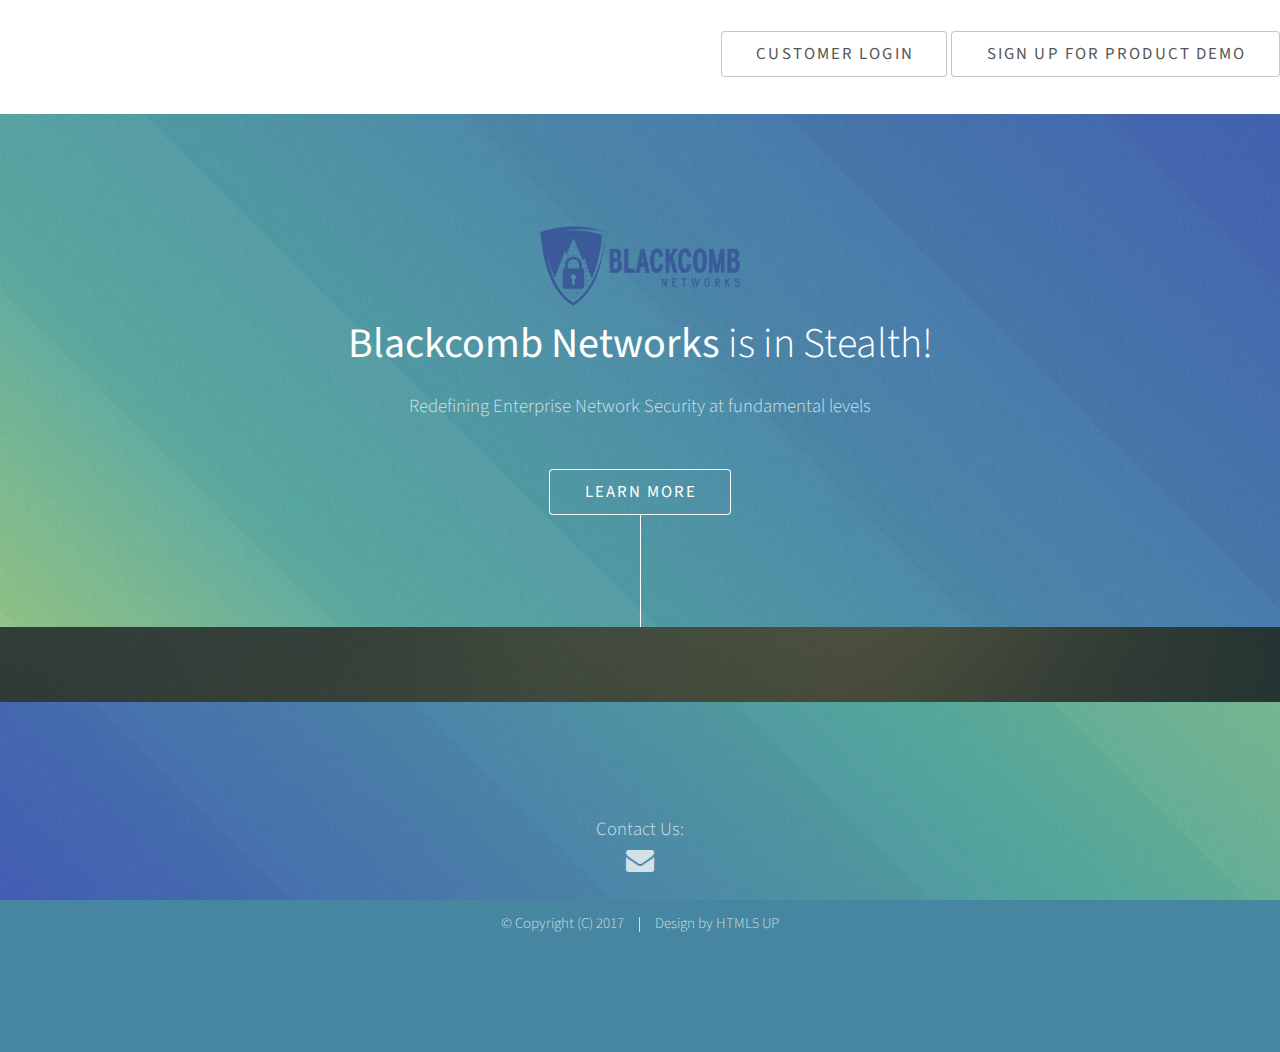
<file: index.html>
<!DOCTYPE HTML>
<!--
	Photon by HTML5 UP
	html5up.net | @ajlkn
	Free for personal and commercial use under the CCA 3.0 license (html5up.net/license)
-->
<html>

	<head>
		<title>Blackcomb Networks</title>
		<meta charset="utf-8" />
		<meta name="viewport" content="width=device-width, initial-scale=1" />
		<!--[if lte IE 8]><script src="assets/js/ie/html5shiv.js"></script><![endif]-->
		<link rel="stylesheet" href="assets/css/main.css" />
		<!--[if lte IE 8]><link rel="stylesheet" href="assets/css/ie8.css" /><![endif]-->
		<!--[if lte IE 9]><link rel="stylesheet" href="assets/css/ie9.css" /><![endif]-->
	</head>

	<body>

		<script type="text/javascript" src="https://downloads.mailchimp.com/js/signup-forms/popup/embed.js" data-dojo-config="usePlainJson: true, isDebug: false"></script>
		<script type="text/javascript">
			function showMailingPopUp() {
    			require(["mojo/signup-forms/Loader"], function(L) {
					L.start({"baseUrl":"mc.us15.list-manage.com","uuid":"bda409982baf88089d28341d0","lid":"e5b967f357"}); });
    			document.cookie = "MCEvilPopupClosed=; expires=Thu, 01 Jan 1970 00:00:00 UTC; path=/";
				document.cookie = "MCPopupSubscribed=; expires=Thu, 01 Jan 1970 00:00:00 UTC; path=/";
			}
		</script>

		<p align="right">
			<br/>
			<a href="https://cloud.blackcombnetworks.com" class="button scrolly" target="_blank">Customer Login</a></li>
			<a href="https://eepurl.com/cNbBeb" class="button scrolly" target="_blank">Sign Up for Product Demo</a></li>
			<!--
			<button onclick="showMailingPopUp();">Sign Up for Product Demo</button>
			-->
		</p>

		<!-- Header -->
			<section id="header">
				<div class="inner">
					<img src="images/bcn-blue-logo-1.png" height="80" width="200"></img>
					<h1><strong>Blackcomb Networks</strong> is in Stealth!<br />
					</h1>
					<p>Redefining Enterprise Network Security at fundamental levels<br />
					</p>
					<ul class="actions">
						<li><a href="iotsecurity.pdf" class="button scrolly">Learn More</a></li>
					</ul>
				</div>
			</section>

		<!-- Four -->
			<section id="four" class="main style2 special">
			<!--
				<div class="container">
					<ul class="actions uniform">
						 <li><a href="#" class="button special">Sign Up</a></li>
					</ul>
				</div>
			-->
			</section>


		<!-- Footer -->
			<section id="footer">
				<ul class="icons">
					<li>Contact Us:</br> <a href="mailto:info@blackcombnetworks.com" class="icon alt fa-envelope"><span class="label">Email</span></a></li>
				</ul>
				<ul class="copyright">
					<li>&copy; Copyright (C) 2017</li><li>Design by HTML5 UP</li>
				</ul>
			</section>

		<!-- Scripts -->
			<script src="assets/js/jquery.min.js"></script>
			<script src="assets/js/jquery.scrolly.min.js"></script>
			<script src="assets/js/skel.min.js"></script>
			<script src="assets/js/util.js"></script>
			<!--[if lte IE 8]><script src="assets/js/ie/respond.min.js"></script><![endif]-->
			<script src="assets/js/main.js"></script>

	</body>
</html>
</file>
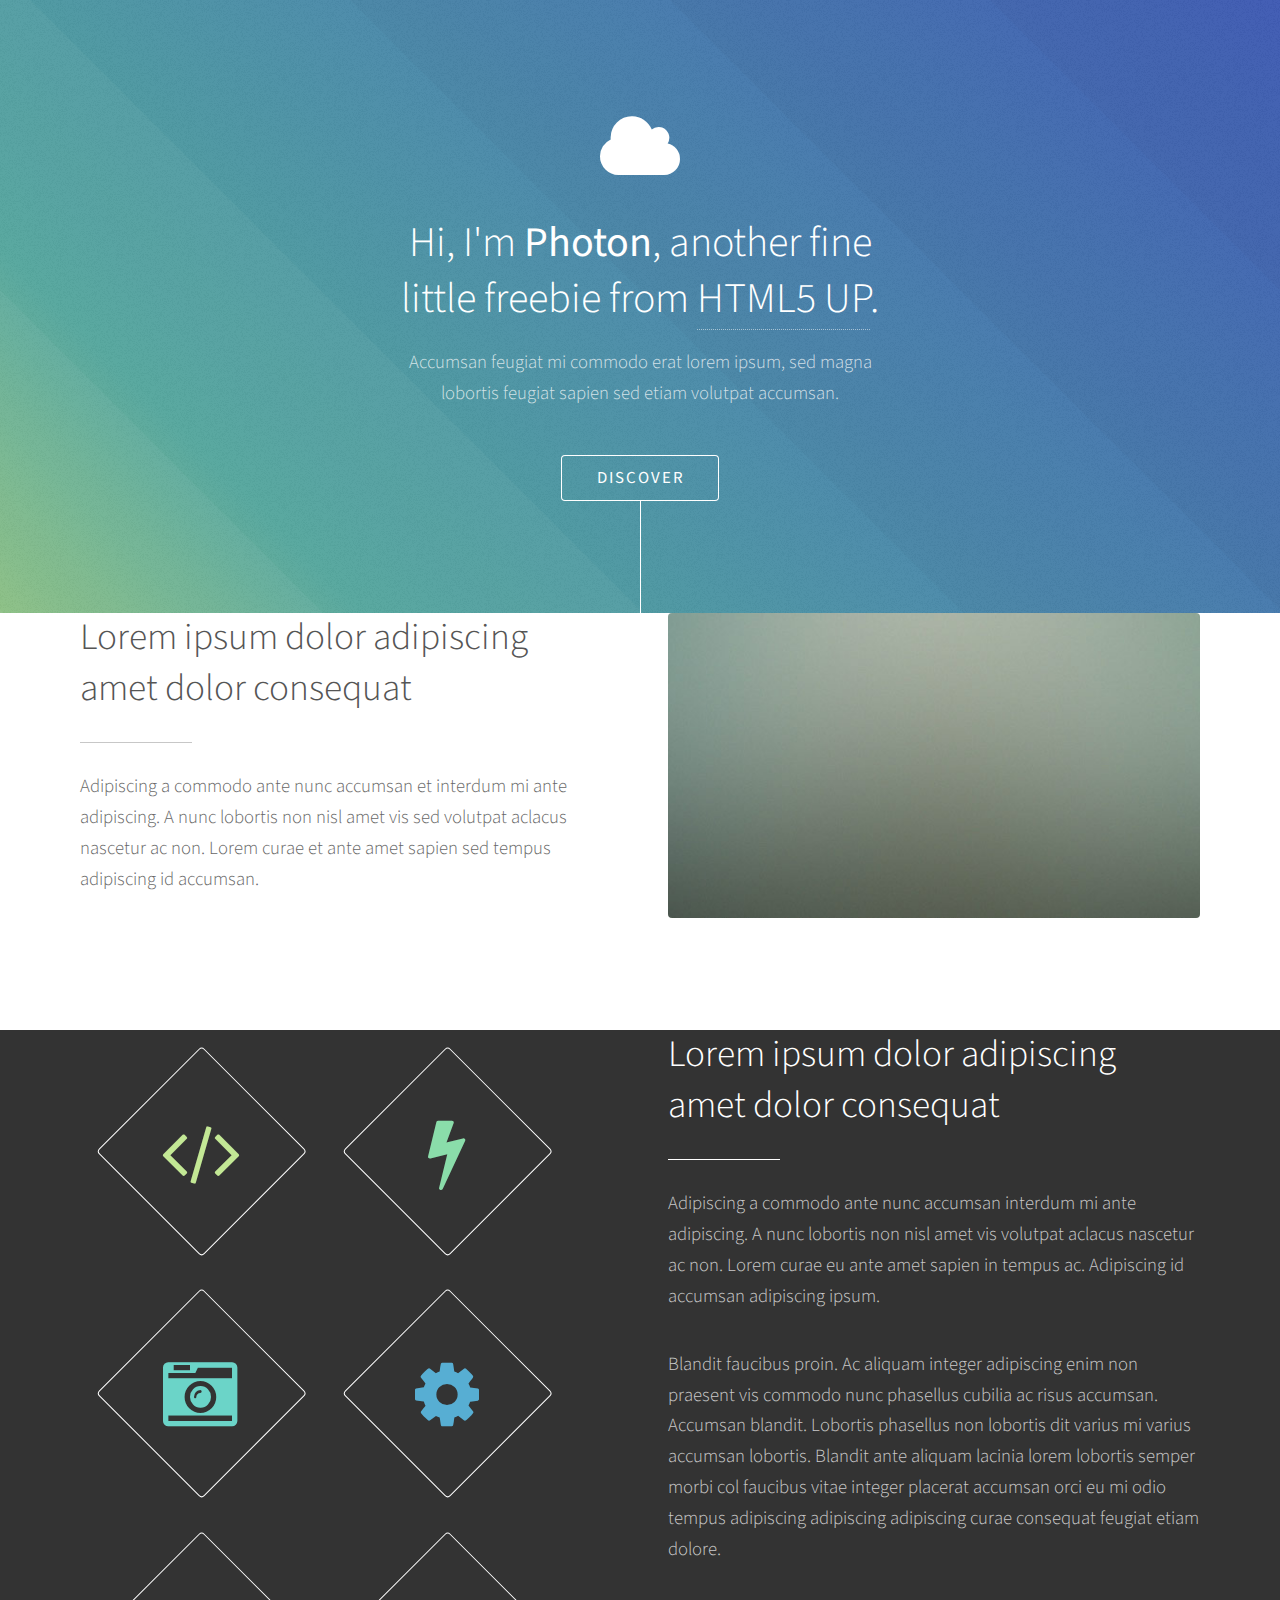
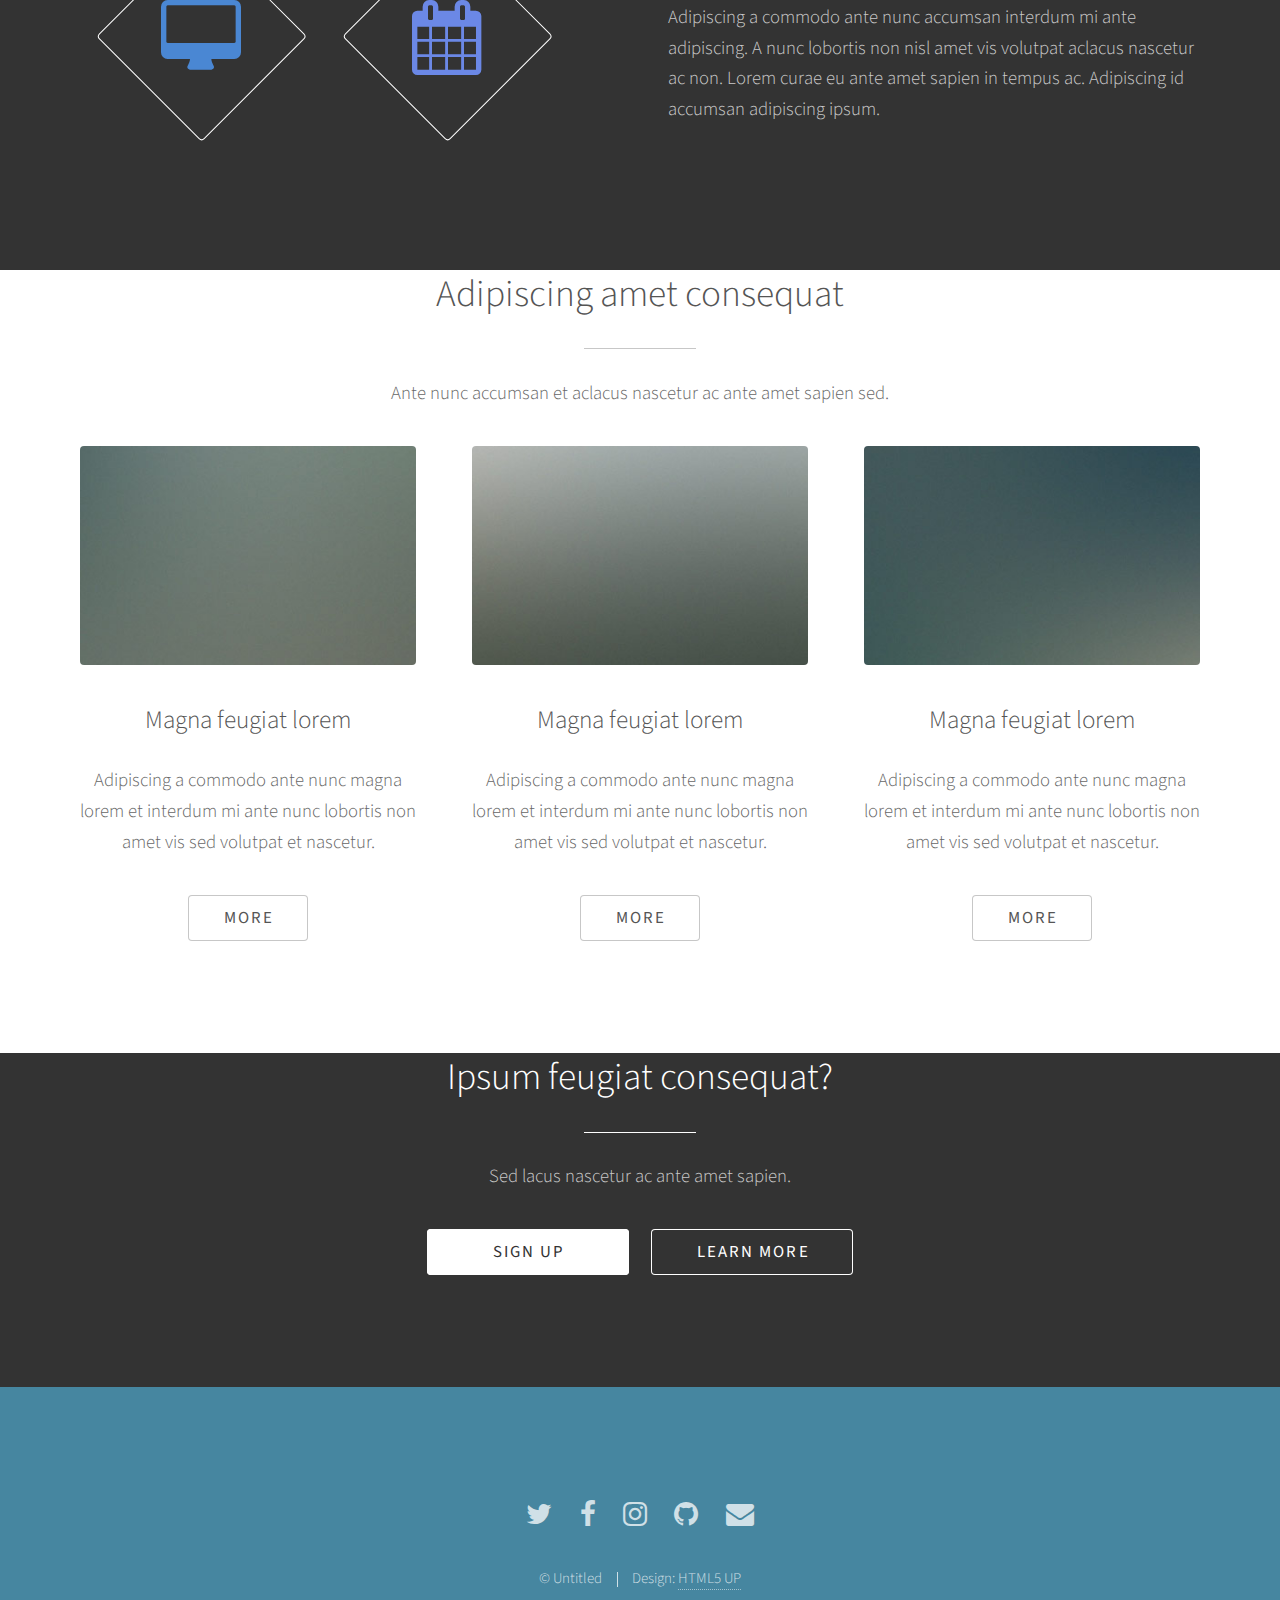
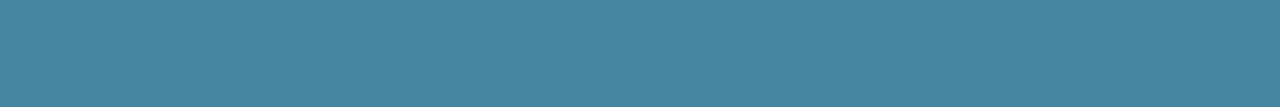
<file: index-orig.html>
<!DOCTYPE HTML>
<!--
	Photon by HTML5 UP
	html5up.net | @ajlkn
	Free for personal and commercial use under the CCA 3.0 license (html5up.net/license)
-->
<html>
	<head>
		<title>Photon by HTML5 UP</title>
		<meta charset="utf-8" />
		<meta name="viewport" content="width=device-width, initial-scale=1" />
		<!--[if lte IE 8]><script src="assets/js/ie/html5shiv.js"></script><![endif]-->
		<link rel="stylesheet" href="assets/css/main.css" />
		<!--[if lte IE 8]><link rel="stylesheet" href="assets/css/ie8.css" /><![endif]-->
		<!--[if lte IE 9]><link rel="stylesheet" href="assets/css/ie9.css" /><![endif]-->
	</head>
	<body>

		<!-- Header -->
			<section id="header">
				<div class="inner">
					<span class="icon major fa-cloud"></span>
					<h1>Hi, I'm <strong>Photon</strong>, another fine<br />
					little freebie from <a href="http://html5up.net">HTML5 UP</a>.</h1>
					<p>Accumsan feugiat mi commodo erat lorem ipsum, sed magna<br />
					lobortis feugiat sapien sed etiam volutpat accumsan.</p>
					<ul class="actions">
						<li><a href="#one" class="button scrolly">Discover</a></li>
					</ul>
				</div>
			</section>

		<!-- One -->
			<section id="one" class="main style1">
				<div class="container">
					<div class="row 150%">
						<div class="6u 12u$(medium)">
							<header class="major">
								<h2>Lorem ipsum dolor adipiscing<br />
								amet dolor consequat</h2>
							</header>
							<p>Adipiscing a commodo ante nunc accumsan et interdum mi ante adipiscing. A nunc lobortis non nisl amet vis sed volutpat aclacus nascetur ac non. Lorem curae et ante amet sapien sed tempus adipiscing id accumsan.</p>
						</div>
						<div class="6u$ 12u$(medium) important(medium)">
							<span class="image fit"><img src="images/pic01.jpg" alt="" /></span>
						</div>
					</div>
				</div>
			</section>

		<!-- Two -->
			<section id="two" class="main style2">
				<div class="container">
					<div class="row 150%">
						<div class="6u 12u$(medium)">
							<ul class="major-icons">
								<li><span class="icon style1 major fa-code"></span></li>
								<li><span class="icon style2 major fa-bolt"></span></li>
								<li><span class="icon style3 major fa-camera-retro"></span></li>
								<li><span class="icon style4 major fa-cog"></span></li>
								<li><span class="icon style5 major fa-desktop"></span></li>
								<li><span class="icon style6 major fa-calendar"></span></li>
							</ul>
						</div>
						<div class="6u$ 12u$(medium)">
							<header class="major">
								<h2>Lorem ipsum dolor adipiscing<br />
								amet dolor consequat</h2>
							</header>
							<p>Adipiscing a commodo ante nunc accumsan interdum mi ante adipiscing. A nunc lobortis non nisl amet vis volutpat aclacus nascetur ac non. Lorem curae eu ante amet sapien in tempus ac. Adipiscing id accumsan adipiscing ipsum.</p>
							<p>Blandit faucibus proin. Ac aliquam integer adipiscing enim non praesent vis commodo nunc phasellus cubilia ac risus accumsan. Accumsan blandit. Lobortis phasellus non lobortis dit varius mi varius accumsan lobortis. Blandit ante aliquam lacinia lorem lobortis semper morbi col faucibus vitae integer placerat accumsan orci eu mi odio tempus adipiscing adipiscing adipiscing curae consequat feugiat etiam dolore.</p>
							<p>Adipiscing a commodo ante nunc accumsan interdum mi ante adipiscing. A nunc lobortis non nisl amet vis volutpat aclacus nascetur ac non. Lorem curae eu ante amet sapien in tempus ac. Adipiscing id accumsan adipiscing ipsum.</p>
						</div>
					</div>
				</div>
			</section>

		<!-- Three -->
			<section id="three" class="main style1 special">
				<div class="container">
					<header class="major">
						<h2>Adipiscing amet consequat</h2>
					</header>
					<p>Ante nunc accumsan et aclacus nascetur ac ante amet sapien sed.</p>
					<div class="row 150%">
						<div class="4u 12u$(medium)">
							<span class="image fit"><img src="images/pic02.jpg" alt="" /></span>
							<h3>Magna feugiat lorem</h3>
							<p>Adipiscing a commodo ante nunc magna lorem et interdum mi ante nunc lobortis non amet vis sed volutpat et nascetur.</p>
							<ul class="actions">
								<li><a href="#" class="button">More</a></li>
							</ul>
						</div>
						<div class="4u 12u$(medium)">
							<span class="image fit"><img src="images/pic03.jpg" alt="" /></span>
							<h3>Magna feugiat lorem</h3>
							<p>Adipiscing a commodo ante nunc magna lorem et interdum mi ante nunc lobortis non amet vis sed volutpat et nascetur.</p>
							<ul class="actions">
								<li><a href="#" class="button">More</a></li>
							</ul>
						</div>
						<div class="4u$ 12u$(medium)">
							<span class="image fit"><img src="images/pic04.jpg" alt="" /></span>
							<h3>Magna feugiat lorem</h3>
							<p>Adipiscing a commodo ante nunc magna lorem et interdum mi ante nunc lobortis non amet vis sed volutpat et nascetur.</p>
							<ul class="actions">
								<li><a href="#" class="button">More</a></li>
							</ul>
						</div>
					</div>
				</div>
			</section>

		<!-- Four -->
			<section id="four" class="main style2 special">
				<div class="container">
					<header class="major">
						<h2>Ipsum feugiat consequat?</h2>
					</header>
					<p>Sed lacus nascetur ac ante amet sapien.</p>
					<ul class="actions uniform">
						<li><a href="#" class="button special">Sign Up</a></li>
						<li><a href="#" class="button">Learn More</a></li>
					</ul>
				</div>
			</section>

		<!-- Five -->
		<!--
			<section id="five" class="main style1">
				<div class="container">
					<header class="major special">
						<h2>Elements</h2>
					</header>

					<section>
						<h4>Text</h4>
						<p>This is <b>bold</b> and this is <strong>strong</strong>. This is <i>italic</i> and this is <em>emphasized</em>.
						This is <sup>superscript</sup> text and this is <sub>subscript</sub> text.
						This is <u>underlined</u> and this is code: <code>for (;;) { ... }</code>. Finally, <a href="#">this is a link</a>.</p>
						<hr />
						<header>
							<h4>Heading with a Subtitle</h4>
							<p>Lorem ipsum dolor sit amet nullam id egestas urna aliquam</p>
						</header>
						<p>Nunc lacinia ante nunc ac lobortis. Interdum adipiscing gravida odio porttitor sem non mi integer non faucibus ornare mi ut ante amet placerat aliquet. Volutpat eu sed ante lacinia sapien lorem accumsan varius montes viverra nibh in adipiscing blandit tempus accumsan.</p>
						<header>
							<h5>Heading with a Subtitle</h5>
							<p>Lorem ipsum dolor sit amet nullam id egestas urna aliquam</p>
						</header>
						<p>Nunc lacinia ante nunc ac lobortis. Interdum adipiscing gravida odio porttitor sem non mi integer non faucibus ornare mi ut ante amet placerat aliquet. Volutpat eu sed ante lacinia sapien lorem accumsan varius montes viverra nibh in adipiscing blandit tempus accumsan.</p>
						<hr />
						<h2>Heading Level 2</h2>
						<h3>Heading Level 3</h3>
						<h4>Heading Level 4</h4>
						<h5>Heading Level 5</h5>
						<h6>Heading Level 6</h6>
						<hr />
						<h5>Blockquote</h5>
						<blockquote>Fringilla nisl. Donec accumsan interdum nisi, quis tincidunt felis sagittis eget tempus euismod. Vestibulum ante ipsum primis in faucibus vestibulum. Blandit adipiscing eu felis iaculis volutpat ac adipiscing accumsan faucibus. Vestibulum ante ipsum primis in faucibus lorem ipsum dolor sit amet nullam adipiscing eu felis.</blockquote>
						<h5>Preformatted</h5>
						<pre><code>i = 0;

while (!deck.isInOrder()) {
print 'Iteration ' + i;
deck.shuffle();
i++;
}

print 'It took ' + i + ' iterations to sort the deck.';</code></pre>
					</section>

					<section>
						<h4>Lists</h4>
						<div class="row">
							<div class="6u 12u$(medium)">
								<h5>Unordered</h5>
								<ul>
									<li>Dolor pulvinar etiam.</li>
									<li>Sagittis adipiscing.</li>
									<li>Felis enim feugiat.</li>
								</ul>
								<h5>Alternate</h5>
								<ul class="alt">
									<li>Dolor pulvinar etiam.</li>
									<li>Sagittis adipiscing.</li>
									<li>Felis enim feugiat.</li>
								</ul>
							</div>
							<div class="6u$ 12u$(medium)">
								<h5>Ordered</h5>
								<ol>
									<li>Dolor pulvinar etiam.</li>
									<li>Etiam vel felis viverra.</li>
									<li>Felis enim feugiat.</li>
									<li>Dolor pulvinar etiam.</li>
									<li>Etiam vel felis lorem.</li>
									<li>Felis enim et feugiat.</li>
								</ol>
								<h5>Icons</h5>
								<ul class="icons">
									<li><a href="#" class="icon fa-twitter"><span class="label">Twitter</span></a></li>
									<li><a href="#" class="icon fa-facebook"><span class="label">Facebook</span></a></li>
									<li><a href="#" class="icon fa-instagram"><span class="label">Instagram</span></a></li>
									<li><a href="#" class="icon fa-github"><span class="label">Github</span></a></li>
								</ul>
							</div>
						</div>
						<h5>Actions</h5>
						<div class="row">
							<div class="6u 12u$(medium)">
								<ul class="actions">
									<li><a href="#" class="button special">Default</a></li>
									<li><a href="#" class="button">Default</a></li>
								</ul>
								<ul class="actions small">
									<li><a href="#" class="button special small">Small</a></li>
									<li><a href="#" class="button small">Small</a></li>
								</ul>
								<ul class="actions vertical">
									<li><a href="#" class="button special">Default</a></li>
									<li><a href="#" class="button">Default</a></li>
								</ul>
								<ul class="actions vertical small">
									<li><a href="#" class="button special small">Small</a></li>
									<li><a href="#" class="button small">Small</a></li>
								</ul>
							</div>
							<div class="6u 12u$(medium)">
								<ul class="actions vertical">
									<li><a href="#" class="button special fit">Default</a></li>
									<li><a href="#" class="button fit">Default</a></li>
								</ul>
								<ul class="actions vertical small">
									<li><a href="#" class="button special small fit">Small</a></li>
									<li><a href="#" class="button small fit">Small</a></li>
								</ul>
							</div>
						</div>
					</section>

					<section>
						<h4>Table</h4>
						<h5>Default</h5>
						<div class="table-wrapper">
							<table>
								<thead>
									<tr>
										<th>Name</th>
										<th>Description</th>
										<th>Price</th>
									</tr>
								</thead>
								<tbody>
									<tr>
										<td>Item One</td>
										<td>Ante turpis integer aliquet porttitor.</td>
										<td>29.99</td>
									</tr>
									<tr>
										<td>Item Two</td>
										<td>Vis ac commodo adipiscing arcu aliquet.</td>
										<td>19.99</td>
									</tr>
									<tr>
										<td>Item Three</td>
										<td> Morbi faucibus arcu accumsan lorem.</td>
										<td>29.99</td>
									</tr>
									<tr>
										<td>Item Four</td>
										<td>Vitae integer tempus condimentum.</td>
										<td>19.99</td>
									</tr>
									<tr>
										<td>Item Five</td>
										<td>Ante turpis integer aliquet porttitor.</td>
										<td>29.99</td>
									</tr>
								</tbody>
								<tfoot>
									<tr>
										<td colspan="2"></td>
										<td>100.00</td>
									</tr>
								</tfoot>
							</table>
						</div>

						<h5>Alternate</h5>
						<div class="table-wrapper">
							<table class="alt">
								<thead>
									<tr>
										<th>Name</th>
										<th>Description</th>
										<th>Price</th>
									</tr>
								</thead>
								<tbody>
									<tr>
										<td>Item One</td>
										<td>Ante turpis integer aliquet porttitor.</td>
										<td>29.99</td>
									</tr>
									<tr>
										<td>Item Two</td>
										<td>Vis ac commodo adipiscing arcu aliquet.</td>
										<td>19.99</td>
									</tr>
									<tr>
										<td>Item Three</td>
										<td> Morbi faucibus arcu accumsan lorem.</td>
										<td>29.99</td>
									</tr>
									<tr>
										<td>Item Four</td>
										<td>Vitae integer tempus condimentum.</td>
										<td>19.99</td>
									</tr>
									<tr>
										<td>Item Five</td>
										<td>Ante turpis integer aliquet porttitor.</td>
										<td>29.99</td>
									</tr>
								</tbody>
								<tfoot>
									<tr>
										<td colspan="2"></td>
										<td>100.00</td>
									</tr>
								</tfoot>
							</table>
						</div>
					</section>

					<section>
						<h4>Buttons</h4>
						<ul class="actions">
							<li><a href="#" class="button special">Special</a></li>
							<li><a href="#" class="button">Default</a></li>
						</ul>
						<ul class="actions">
							<li><a href="#" class="button big">Big</a></li>
							<li><a href="#" class="button">Default</a></li>
							<li><a href="#" class="button small">Small</a></li>
						</ul>
						<ul class="actions fit">
							<li><a href="#" class="button fit">Fit</a></li>
							<li><a href="#" class="button special fit">Fit</a></li>
							<li><a href="#" class="button fit">Fit</a></li>
						</ul>
						<ul class="actions fit small">
							<li><a href="#" class="button special fit small">Fit + Small</a></li>
							<li><a href="#" class="button fit small">Fit + Small</a></li>
							<li><a href="#" class="button special fit small">Fit + Small</a></li>
						</ul>
						<ul class="actions">
							<li><a href="#" class="button special icon fa-download">Icon</a></li>
							<li><a href="#" class="button icon fa-download">Icon</a></li>
						</ul>
						<ul class="actions">
							<li><span class="button special disabled">Disabled</span></li>
							<li><span class="button disabled">Disabled</span></li>
						</ul>
					</section>

					<section>
						<h4>Form</h4>
						<form method="post" action="#">
							<div class="row uniform 50%">
								<div class="6u 12u$(xsmall)">
									<input type="text" name="demo-name" id="demo-name" value="" placeholder="Name" />
								</div>
								<div class="6u$ 12u$(xsmall)">
									<input type="email" name="demo-email" id="demo-email" value="" placeholder="Email" />
								</div>
								<div class="12u$">
									<div class="select-wrapper">
										<select name="demo-category" id="demo-category">
											<option value="">- Category -</option>
											<option value="1">Manufacturing</option>
											<option value="1">Shipping</option>
											<option value="1">Administration</option>
											<option value="1">Human Resources</option>
										</select>
									</div>
								</div>
								<div class="4u 12u$(small)">
									<input type="radio" id="demo-priority-low" name="demo-priority" checked>
									<label for="demo-priority-low">Low</label>
								</div>
								<div class="4u 12u$(small)">
									<input type="radio" id="demo-priority-normal" name="demo-priority">
									<label for="demo-priority-normal">Normal</label>
								</div>
								<div class="4u$ 12u$(small)">
									<input type="radio" id="demo-priority-high" name="demo-priority">
									<label for="demo-priority-high">High</label>
								</div>
								<div class="6u 12u$(small)">
									<input type="checkbox" id="demo-copy" name="demo-copy">
									<label for="demo-copy">Email me a copy</label>
								</div>
								<div class="6u$ 12u$(small)">
									<input type="checkbox" id="demo-human" name="demo-human" checked>
									<label for="demo-human">Not a robot</label>
								</div>
								<div class="12u$">
									<textarea name="demo-message" id="demo-message" placeholder="Enter your message" rows="6"></textarea>
								</div>
								<div class="12u$">
									<ul class="actions">
										<li><input type="submit" value="Send Message" class="special" /></li>
										<li><input type="reset" value="Reset" /></li>
									</ul>
								</div>
							</div>
						</form>
					</section>

					<section>
						<h4>Image</h4>
						<h5>Fit</h5>
						<div class="box alt">
							<div class="row uniform 50%">
								<div class="12u"><span class="image fit"><img src="images/pic06.jpg" alt="" /></span></div>
								<div class="4u"><span class="image fit"><img src="images/pic02.jpg" alt="" /></span></div>
								<div class="4u"><span class="image fit"><img src="images/pic03.jpg" alt="" /></span></div>
								<div class="4u"><span class="image fit"><img src="images/pic04.jpg" alt="" /></span></div>
								<div class="4u"><span class="image fit"><img src="images/pic03.jpg" alt="" /></span></div>
								<div class="4u"><span class="image fit"><img src="images/pic04.jpg" alt="" /></span></div>
								<div class="4u"><span class="image fit"><img src="images/pic02.jpg" alt="" /></span></div>
								<div class="4u"><span class="image fit"><img src="images/pic04.jpg" alt="" /></span></div>
								<div class="4u"><span class="image fit"><img src="images/pic02.jpg" alt="" /></span></div>
								<div class="4u"><span class="image fit"><img src="images/pic03.jpg" alt="" /></span></div>
							</div>
						</div>
						<h5>Left &amp; Right</h5>
						<p><span class="image left"><img src="images/pic05.jpg" alt="" /></span>Fringilla nisl. Donec accumsan interdum nisi, quis tincidunt felis sagittis eget. tempus euismod. Vestibulum ante ipsum primis in faucibus vestibulum. Blandit adipiscing eu felis iaculis volutpat ac adipiscing accumsan eu faucibus. Integer ac pellentesque praesent tincidunt felis sagittis eget. tempus euismod. Vestibulum ante ipsum primis in faucibus vestibulum. Blandit adipiscing eu felis iaculis volutpat ac adipiscing accumsan eu faucibus. Integer ac pellentesque praesent. Donec accumsan interdum nisi, quis tincidunt felis sagittis eget. tempus euismod. Vestibulum ante ipsum primis in faucibus vestibulum. Blandit adipiscing eu felis iaculis volutpat ac adipiscing accumsan eu faucibus. Integer ac pellentesque praesent tincidunt felis sagittis eget. tempus euismod. Vestibulum ante ipsum primis in faucibus vestibulum. Blandit adipiscing eu felis iaculis volutpat ac adipiscing accumsan eu faucibus. Integer ac pellentesque praesent. Blandit adipiscing eu felis iaculis volutpat ac adipiscing accumsan eu faucibus. Integer ac pellentesque praesent tincidunt felis sagittis eget. tempus euismod. Vestibulum ante ipsum primis in faucibus vestibulum. Blandit adipiscing eu felis iaculis volutpat ac adipiscing accumsan eu faucibus. Integer ac pellentesque praesent.</p>
						<p><span class="image right"><img src="images/pic05.jpg" alt="" /></span>Fringilla nisl. Donec accumsan interdum nisi, quis tincidunt felis sagittis eget. tempus euismod. Vestibulum ante ipsum primis in faucibus vestibulum. Blandit adipiscing eu felis iaculis volutpat ac adipiscing accumsan eu faucibus. Integer ac pellentesque praesent tincidunt felis sagittis eget. tempus euismod. Vestibulum ante ipsum primis in faucibus vestibulum. Blandit adipiscing eu felis iaculis volutpat ac adipiscing accumsan eu faucibus. Integer ac pellentesque praesent. Donec accumsan interdum nisi, quis tincidunt felis sagittis eget. tempus euismod. Vestibulum ante ipsum primis in faucibus vestibulum. Blandit adipiscing eu felis iaculis volutpat ac adipiscing accumsan eu faucibus. Integer ac pellentesque praesent tincidunt felis sagittis eget. tempus euismod. Vestibulum ante ipsum primis in faucibus vestibulum. Blandit adipiscing eu felis iaculis volutpat ac adipiscing accumsan eu faucibus. Integer ac pellentesque praesent. Blandit adipiscing eu felis iaculis volutpat ac adipiscing accumsan eu faucibus. Integer ac pellentesque praesent tincidunt felis sagittis eget. tempus euismod. Vestibulum ante ipsum primis in faucibus vestibulum. Blandit adipiscing eu felis iaculis volutpat ac adipiscing accumsan eu faucibus. Integer ac pellentesque praesent.</p>
					</section>

				</div>
			</section>
		-->

		<!-- Footer -->
			<section id="footer">
				<ul class="icons">
					<li><a href="#" class="icon alt fa-twitter"><span class="label">Twitter</span></a></li>
					<li><a href="#" class="icon alt fa-facebook"><span class="label">Facebook</span></a></li>
					<li><a href="#" class="icon alt fa-instagram"><span class="label">Instagram</span></a></li>
					<li><a href="#" class="icon alt fa-github"><span class="label">GitHub</span></a></li>
					<li><a href="#" class="icon alt fa-envelope"><span class="label">Email</span></a></li>
				</ul>
				<ul class="copyright">
					<li>&copy; Untitled</li><li>Design: <a href="http://html5up.net">HTML5 UP</a></li>
				</ul>
			</section>

		<!-- Scripts -->
			<script src="assets/js/jquery.min.js"></script>
			<script src="assets/js/jquery.scrolly.min.js"></script>
			<script src="assets/js/skel.min.js"></script>
			<script src="assets/js/util.js"></script>
			<!--[if lte IE 8]><script src="assets/js/ie/respond.min.js"></script><![endif]-->
			<script src="assets/js/main.js"></script>

	</body>
</html>
</file>
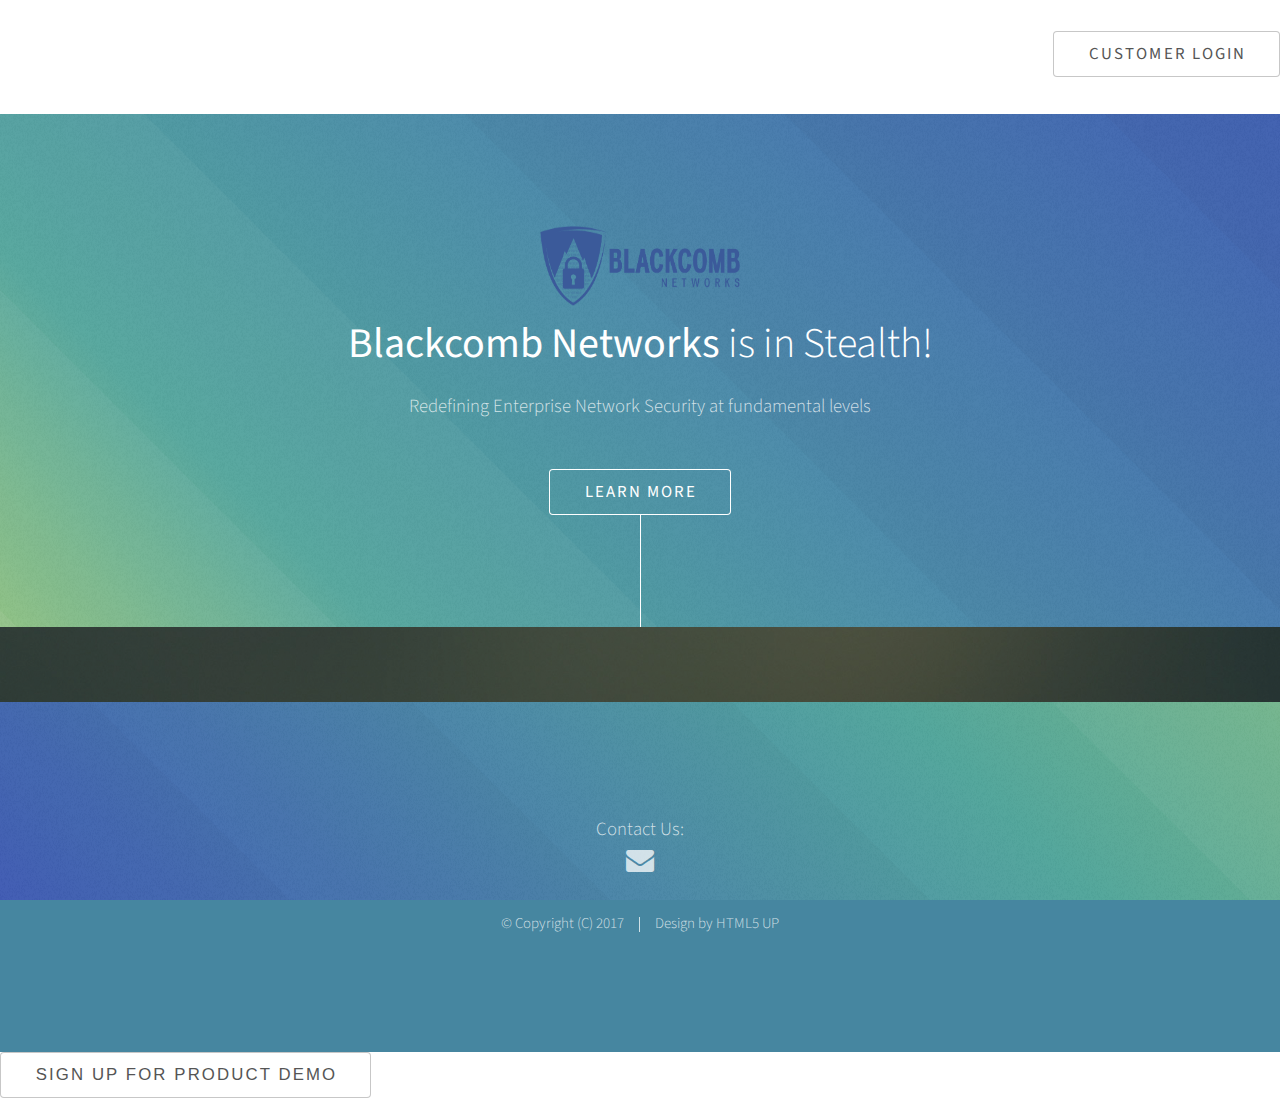
<file: test3.html>
<!DOCTYPE HTML>
<!--
	Photon by HTML5 UP
	html5up.net | @ajlkn
	Free for personal and commercial use under the CCA 3.0 license (html5up.net/license)
-->
<html>

	<head>
		<title>Blackcomb Networks</title>
		<meta charset="utf-8" />
		<meta name="viewport" content="width=device-width, initial-scale=1" />
		<!--[if lte IE 8]><script src="assets/js/ie/html5shiv.js"></script><![endif]-->
		<link rel="stylesheet" href="assets/css/main.css" />
		<!--[if lte IE 8]><link rel="stylesheet" href="assets/css/ie8.css" /><![endif]-->
		<!--[if lte IE 9]><link rel="stylesheet" href="assets/css/ie9.css" /><![endif]-->
	</head>

	<body>

		<script type="text/javascript" src="https://downloads.mailchimp.com/js/signup-forms/popup/embed.js" data-dojo-config="usePlainJson: true, isDebug: false"></script>
		<script type="text/javascript">
			function showMailingPopUp() {
    			require(["mojo/signup-forms/Loader"], function(L) {
					L.start({"baseUrl":"mc.us15.list-manage.com","uuid":"bda409982baf88089d28341d0","lid":"e5b967f357"}); });
    			document.cookie = "MCEvilPopupClosed=; expires=Thu, 01 Jan 1970 00:00:00 UTC; path=/";
				document.cookie = "MCPopupSubscribed=; expires=Thu, 01 Jan 1970 00:00:00 UTC; path=/";
			}
		</script>

		<p align="right">
			<br/>
			<a href="https://cloud.blackcombnetworks.com" class="button scrolly">Customer Login</a></li>
		</p>

		<!-- Header -->
			<section id="header">
				<div class="inner">
					<img src="images/bcn-blue-logo-1.png" height="80" width="200"></img>
					<h1><strong>Blackcomb Networks</strong> is in Stealth!<br />
					</h1>
					<p>Redefining Enterprise Network Security at fundamental levels<br />
					</p>
					<ul class="actions">
						<li><a href="iotsecurity.pdf" class="button scrolly">Learn More</a></li>
					</ul>
				</div>
			</section>

		<!-- Four -->
			<section id="four" class="main style2 special">
			<!--
				<div class="container">
					<ul class="actions uniform">
						 <li><a href="#" class="button special">Sign Up</a></li>
					</ul>
				</div>
			-->
			</section>


		<!-- Footer -->
			<section id="footer">
				<ul class="icons">
					<li>Contact Us:</br> <a href="mailto:info@blackcombnetworks.com" class="icon alt fa-envelope"><span class="label">Email</span></a></li>
				</ul>
				<ul class="copyright">
					<li>&copy; Copyright (C) 2017</li><li>Design by HTML5 UP</li>
				</ul>
			</section>

		<!-- Scripts -->
			<script src="assets/js/jquery.min.js"></script>
			<script src="assets/js/jquery.scrolly.min.js"></script>
			<script src="assets/js/skel.min.js"></script>
			<script src="assets/js/util.js"></script>
			<!--[if lte IE 8]><script src="assets/js/ie/respond.min.js"></script><![endif]-->
			<script src="assets/js/main.js"></script>

	</body>

	<body>
			<button onclick="showMailingPopUp();">Sign Up for Product Demo</button>
	</body>
</html>
</file>
<file: assets/css/ie8.css>
/*
	Photon by HTML5 UP
	html5up.net | @ajlkn
	Free for personal and commercial use under the CCA 3.0 license (html5up.net/license)
*/

/* Basic */

	hr {
		border-bottom: solid 1px #ccc;
	}

	blockquote {
		border-left: solid 4px #ccc;
	}

	code {
		border: solid 1px #ccc;
	}

/* Section/Article */

	header.major:after {
		background: #ccc;
	}

/* Form */

	input[type="text"],
	input[type="password"],
	input[type="email"],
	select,
	textarea {
		-ms-behavior: url("assets/js/ie/PIE.htc");
		border: solid 1px #ccc;
		position: relative;
	}

/* List */

	ul.alt li {
		border-top: solid 1px #ccc;
	}

	ul.major-icons li .icon {
		-ms-behavior: url("assets/js/ie/PIE.htc");
		border: solid 1px #ccc;
		position: relative;
	}

/* Table */

	table thead {
		border-bottom: solid 1px #ccc;
	}

	table tfoot {
		border-top: solid 1px #ccc;
	}

	table.alt tbody tr td {
		border: solid 1px #ccc;
		border-left-width: 0;
		border-top-width: 0;
	}

/* Button */

	input[type="submit"],
	input[type="reset"],
	input[type="button"],
	button,
	.button {
		-ms-behavior: url("assets/js/ie/PIE.htc");
		border: solid 1px #ccc;
		position: relative;
	}

/* Image */

	.image {
		-ms-behavior: url("assets/js/ie/PIE.htc");
	}

		.image img {
			-ms-behavior: url("assets/js/ie/PIE.htc");
			position: relative;
		}

/* Main */

	.main.style2 {
		background-color: #333;
		color: #ffffff;
		-ms-behavior: url("assets/js/ie/backgroundsize.min.htc");
		background-image: url("../../images/header.jpg");
		background-size: cover;
		position: relative;
	}

		.main.style2 a {
			border-bottom-color: #ffffff;
		}

			.main.style2 a:hover {
				color: #ffffff;
			}

		.main.style2 h1, .main.style2 h2, .main.style2 h3, .main.style2 h4, .main.style2 h5, .main.style2 h6, .main.style2 strong, .main.style2 b {
			color: #ffffff;
		}

		.main.style2 header p {
			color: #ffffff;
		}

		.main.style2 header.major:after {
			background: #ffffff;
		}

		.main.style2 input[type="submit"],
		.main.style2 input[type="reset"],
		.main.style2 input[type="button"],
		.main.style2 button,
		.main.style2 .button {
			border: solid 1px #ffffff !important;
			color: #ffffff !important;
		}

			.main.style2 input[type="submit"]:hover,
			.main.style2 input[type="reset"]:hover,
			.main.style2 input[type="button"]:hover,
			.main.style2 button:hover,
			.main.style2 .button:hover {
				background-color: transparent;
			}

			.main.style2 input[type="submit"]:active,
			.main.style2 input[type="reset"]:active,
			.main.style2 input[type="button"]:active,
			.main.style2 button:active,
			.main.style2 .button:active {
				background-color: transparent;
			}

			.main.style2 input[type="submit"].special,
			.main.style2 input[type="reset"].special,
			.main.style2 input[type="button"].special,
			.main.style2 button.special,
			.main.style2 .button.special {
				background-color: #ffffff;
				border: solid 1px #ffffff !important;
				color: #333 !important;
			}

				.main.style2 input[type="submit"].special:hover,
				.main.style2 input[type="reset"].special:hover,
				.main.style2 input[type="button"].special:hover,
				.main.style2 button.special:hover,
				.main.style2 .button.special:hover {
					background-color: transparent !important;
					color: #ffffff !important;
				}

				.main.style2 input[type="submit"].special:active,
				.main.style2 input[type="reset"].special:active,
				.main.style2 input[type="button"].special:active,
				.main.style2 button.special:active,
				.main.style2 .button.special:active {
					background-color: transparent !important;
				}

		.main.style2 ul.major-icons li .icon {
			border-color: #ffffff;
		}

		.main.style2 .icon.major {
			color: #ffffff;
		}

		.main.style2:before {
			background-image: url("images/overlay1.png");
			content: '';
			height: 100%;
			left: 0;
			position: absolute;
			top: 0;
			width: 100%;
		}

		.main.style2 > * {
			position: relative;
			z-index: 1;
		}

/* Header */

	#header {
		background-color: #4686a0;
		color: #ffffff;
	}

		#header a {
			border-bottom-color: #ffffff;
		}

			#header a:hover {
				color: #ffffff;
			}

		#header h1, #header h2, #header h3, #header h4, #header h5, #header h6, #header strong, #header b {
			color: #ffffff;
		}

		#header header p {
			color: #ffffff;
		}

		#header header.major:after {
			background: #ffffff;
		}

		#header input[type="submit"],
		#header input[type="reset"],
		#header input[type="button"],
		#header button,
		#header .button {
			border: solid 1px #ffffff !important;
			color: #ffffff !important;
		}

			#header input[type="submit"]:hover,
			#header input[type="reset"]:hover,
			#header input[type="button"]:hover,
			#header button:hover,
			#header .button:hover {
				background-color: transparent;
			}

			#header input[type="submit"]:active,
			#header input[type="reset"]:active,
			#header input[type="button"]:active,
			#header button:active,
			#header .button:active {
				background-color: transparent;
			}

			#header input[type="submit"].special,
			#header input[type="reset"].special,
			#header input[type="button"].special,
			#header button.special,
			#header .button.special {
				background-color: #ffffff;
				border: solid 1px #ffffff !important;
				color: #4686a0 !important;
			}

				#header input[type="submit"].special:hover,
				#header input[type="reset"].special:hover,
				#header input[type="button"].special:hover,
				#header button.special:hover,
				#header .button.special:hover {
					background-color: transparent !important;
					color: #ffffff !important;
				}

				#header input[type="submit"].special:active,
				#header input[type="reset"].special:active,
				#header input[type="button"].special:active,
				#header button.special:active,
				#header .button.special:active {
					background-color: transparent !important;
				}

		#header ul.major-icons li .icon {
			border-color: #ffffff;
		}

		#header .icon.major {
			color: #ffffff;
		}

/* Footer */

	#footer {
		background-color: #4686a0;
		color: #ffffff;
	}

		#footer a {
			border-bottom-color: #ffffff;
		}

			#footer a:hover {
				color: #ffffff;
			}

		#footer h1, #footer h2, #footer h3, #footer h4, #footer h5, #footer h6, #footer strong, #footer b {
			color: #ffffff;
		}

		#footer header p {
			color: #ffffff;
		}

		#footer header.major:after {
			background: #ffffff;
		}

		#footer input[type="submit"],
		#footer input[type="reset"],
		#footer input[type="button"],
		#footer button,
		#footer .button {
			border: solid 1px #ffffff !important;
			color: #ffffff !important;
		}

			#footer input[type="submit"]:hover,
			#footer input[type="reset"]:hover,
			#footer input[type="button"]:hover,
			#footer button:hover,
			#footer .button:hover {
				background-color: transparent;
			}

			#footer input[type="submit"]:active,
			#footer input[type="reset"]:active,
			#footer input[type="button"]:active,
			#footer button:active,
			#footer .button:active {
				background-color: transparent;
			}

			#footer input[type="submit"].special,
			#footer input[type="reset"].special,
			#footer input[type="button"].special,
			#footer button.special,
			#footer .button.special {
				background-color: #ffffff;
				border: solid 1px #ffffff !important;
				color: #4686a0 !important;
			}

				#footer input[type="submit"].special:hover,
				#footer input[type="reset"].special:hover,
				#footer input[type="button"].special:hover,
				#footer button.special:hover,
				#footer .button.special:hover {
					background-color: transparent !important;
					color: #ffffff !important;
				}

				#footer input[type="submit"].special:active,
				#footer input[type="reset"].special:active,
				#footer input[type="button"].special:active,
				#footer button.special:active,
				#footer .button.special:active {
					background-color: transparent !important;
				}

		#footer ul.major-icons li .icon {
			border-color: #ffffff;
		}

		#footer .icon.major {
			color: #ffffff;
		}
</file>
<file: assets/css/ie9.css>
/*
	Photon by HTML5 UP
	html5up.net | @ajlkn
	Free for personal and commercial use under the CCA 3.0 license (html5up.net/license)
*/

/* Header */

	#header {
		background-image: none;
		filter: progid:DXImageTransform.Microsoft.Gradient(startColorStr="#4fa49a", endColorStr="#4361c2", GradientType=1);
		position: relative;
	}

		#header:before {
			background-image: url("images/overlay2.png"), url("images/overlay3.svg");
			background-position: top left,							center center;
			background-size: auto,								cover;
			content: '';
			height: 100%;
			left: 0;
			position: absolute;
			top: 0;
			width: 100%;
		}

		#header > * {
			position: relative;
			z-index: 1;
		}

/* Footer */

	#footer {
		background-image: none;
		filter: progid:DXImageTransform.Microsoft.Gradient(startColorStr="#4361c2", endColorStr="#4fa49a", GradientType=1);
		position: relative;
	}

		#footer:before {
			background-image: url("images/overlay2.png"), url("images/overlay4.svg");
			background-position: top left,							center center;
			background-size: auto,								cover;
			content: '';
			height: 100%;
			left: 0;
			position: absolute;
			top: 0;
			width: 100%;
		}

		#footer > * {
			position: relative;
			z-index: 1;
		}
</file>
<file: assets/css/main.css>
@import url("font-awesome.min.css");
@import url("https://fonts.googleapis.com/css?family=Source+Sans+Pro:300,300italic,400,400italic");

/*
	Photon by HTML5 UP
	html5up.net | @ajlkn
	Free for personal and commercial use under the CCA 3.0 license (html5up.net/license)
*/

/* Reset */

	html, body, div, span, applet, object, iframe, h1, h2, h3, h4, h5, h6, p, blockquote, pre, a, abbr, acronym, address, big, cite, code, del, dfn, em, img, ins, kbd, q, s, samp, small, strike, strong, sub, sup, tt, var, b, u, i, center, dl, dt, dd, ol, ul, li, fieldset, form, label, legend, table, caption, tbody, tfoot, thead, tr, th, td, article, aside, canvas, details, embed, figure, figcaption, footer, header, hgroup, menu, nav, output, ruby, section, summary, time, mark, audio, video {
		margin: 0;
		padding: 0;
		border: 0;
		font-size: 100%;
		font: inherit;
		vertical-align: baseline;
	}

	article, aside, details, figcaption, figure, footer, header, hgroup, menu, nav, section {
		display: block;
	}

	body {
		line-height: 1;
	}

	ol, ul {
		list-style: none;
	}

	blockquote, q {
		quotes: none;
	}

	blockquote:before, blockquote:after, q:before, q:after {
		content: '';
		content: none;
	}

	table {
		border-collapse: collapse;
		border-spacing: 0;
	}

	body {
		-webkit-text-size-adjust: none;
	}

/* Box Model */

	*, *:before, *:after {
		-moz-box-sizing: border-box;
		-webkit-box-sizing: border-box;
		box-sizing: border-box;
	}

/* Containers */

	.container {
		margin-left: auto;
		margin-right: auto;
	}

	.container.\31 25\25 {
		width: 100%;
		max-width: 75em;
		min-width: 60em;
	}

	.container.\37 5\25 {
		width: 45em;
	}

	.container.\35 0\25 {
		width: 30em;
	}

	.container.\32 5\25 {
		width: 15em;
	}

	.container {
		width: 60em;
	}

	@media screen and (max-width: 1680px) {

		.container.\31 25\25 {
			width: 100%;
			max-width: 75em;
			min-width: 60em;
		}

		.container.\37 5\25 {
			width: 45em;
		}

		.container.\35 0\25 {
			width: 30em;
		}

		.container.\32 5\25 {
			width: 15em;
		}

		.container {
			width: 60em;
		}

	}

	@media screen and (max-width: 1140px) {

		.container.\31 25\25 {
			width: 100%;
			max-width: 112.5%;
			min-width: 90%;
		}

		.container.\37 5\25 {
			width: 67.5%;
		}

		.container.\35 0\25 {
			width: 45%;
		}

		.container.\32 5\25 {
			width: 22.5%;
		}

		.container {
			width: 90%;
		}

	}

	@media screen and (max-width: 980px) {

		.container.\31 25\25 {
			width: 100%;
			max-width: 125%;
			min-width: 100%;
		}

		.container.\37 5\25 {
			width: 75%;
		}

		.container.\35 0\25 {
			width: 50%;
		}

		.container.\32 5\25 {
			width: 25%;
		}

		.container {
			width: 100% !important;
		}

	}

	@media screen and (max-width: 736px) {

		.container.\31 25\25 {
			width: 100%;
			max-width: 125%;
			min-width: 100%;
		}

		.container.\37 5\25 {
			width: 75%;
		}

		.container.\35 0\25 {
			width: 50%;
		}

		.container.\32 5\25 {
			width: 25%;
		}

		.container {
			width: 100% !important;
		}

	}

	@media screen and (max-width: 480px) {

		.container.\31 25\25 {
			width: 100%;
			max-width: 125%;
			min-width: 100%;
		}

		.container.\37 5\25 {
			width: 75%;
		}

		.container.\35 0\25 {
			width: 50%;
		}

		.container.\32 5\25 {
			width: 25%;
		}

		.container {
			width: 100% !important;
		}

	}

	@media screen and (max-width: 320px) {

		.container.\31 25\25 {
			width: 100%;
			max-width: 125%;
			min-width: 100%;
		}

		.container.\37 5\25 {
			width: 75%;
		}

		.container.\35 0\25 {
			width: 50%;
		}

		.container.\32 5\25 {
			width: 25%;
		}

		.container {
			width: 100% !important;
		}

	}

/* Grid */

	.row {
		border-bottom: solid 1px transparent;
		-moz-box-sizing: border-box;
		-webkit-box-sizing: border-box;
		box-sizing: border-box;
	}

	.row > * {
		float: left;
		-moz-box-sizing: border-box;
		-webkit-box-sizing: border-box;
		box-sizing: border-box;
	}

	.row:after, .row:before {
		content: '';
		display: block;
		clear: both;
		height: 0;
	}

	.row.uniform > * > :first-child {
		margin-top: 0;
	}

	.row.uniform > * > :last-child {
		margin-bottom: 0;
	}

	.row.\30 \25 > * {
		padding: 0 0 0 0em;
	}

	.row.\30 \25 {
		margin: 0 0 -1px 0em;
	}

	.row.uniform.\30 \25 > * {
		padding: 0em 0 0 0em;
	}

	.row.uniform.\30 \25 {
		margin: 0em 0 -1px 0em;
	}

	.row > * {
		padding: 0 0 0 2em;
	}

	.row {
		margin: 0 0 -1px -2em;
	}

	.row.uniform > * {
		padding: 2em 0 0 2em;
	}

	.row.uniform {
		margin: -2em 0 -1px -2em;
	}

	.row.\32 00\25 > * {
		padding: 0 0 0 4em;
	}

	.row.\32 00\25 {
		margin: 0 0 -1px -4em;
	}

	.row.uniform.\32 00\25 > * {
		padding: 4em 0 0 4em;
	}

	.row.uniform.\32 00\25 {
		margin: -4em 0 -1px -4em;
	}

	.row.\31 50\25 > * {
		padding: 0 0 0 3em;
	}

	.row.\31 50\25 {
		margin: 0 0 -1px -3em;
	}

	.row.uniform.\31 50\25 > * {
		padding: 3em 0 0 3em;
	}

	.row.uniform.\31 50\25 {
		margin: -3em 0 -1px -3em;
	}

	.row.\35 0\25 > * {
		padding: 0 0 0 1em;
	}

	.row.\35 0\25 {
		margin: 0 0 -1px -1em;
	}

	.row.uniform.\35 0\25 > * {
		padding: 1em 0 0 1em;
	}

	.row.uniform.\35 0\25 {
		margin: -1em 0 -1px -1em;
	}

	.row.\32 5\25 > * {
		padding: 0 0 0 0.5em;
	}

	.row.\32 5\25 {
		margin: 0 0 -1px -0.5em;
	}

	.row.uniform.\32 5\25 > * {
		padding: 0.5em 0 0 0.5em;
	}

	.row.uniform.\32 5\25 {
		margin: -0.5em 0 -1px -0.5em;
	}

	.\31 2u, .\31 2u\24 {
		width: 100%;
		clear: none;
		margin-left: 0;
	}

	.\31 1u, .\31 1u\24 {
		width: 91.6666666667%;
		clear: none;
		margin-left: 0;
	}

	.\31 0u, .\31 0u\24 {
		width: 83.3333333333%;
		clear: none;
		margin-left: 0;
	}

	.\39 u, .\39 u\24 {
		width: 75%;
		clear: none;
		margin-left: 0;
	}

	.\38 u, .\38 u\24 {
		width: 66.6666666667%;
		clear: none;
		margin-left: 0;
	}

	.\37 u, .\37 u\24 {
		width: 58.3333333333%;
		clear: none;
		margin-left: 0;
	}

	.\36 u, .\36 u\24 {
		width: 50%;
		clear: none;
		margin-left: 0;
	}

	.\35 u, .\35 u\24 {
		width: 41.6666666667%;
		clear: none;
		margin-left: 0;
	}

	.\34 u, .\34 u\24 {
		width: 33.3333333333%;
		clear: none;
		margin-left: 0;
	}

	.\33 u, .\33 u\24 {
		width: 25%;
		clear: none;
		margin-left: 0;
	}

	.\32 u, .\32 u\24 {
		width: 16.6666666667%;
		clear: none;
		margin-left: 0;
	}

	.\31 u, .\31 u\24 {
		width: 8.3333333333%;
		clear: none;
		margin-left: 0;
	}

	.\31 2u\24 + *,
	.\31 1u\24 + *,
	.\31 0u\24 + *,
	.\39 u\24 + *,
	.\38 u\24 + *,
	.\37 u\24 + *,
	.\36 u\24 + *,
	.\35 u\24 + *,
	.\34 u\24 + *,
	.\33 u\24 + *,
	.\32 u\24 + *,
	.\31 u\24 + * {
		clear: left;
	}

	.\-11u {
		margin-left: 91.66667%;
	}

	.\-10u {
		margin-left: 83.33333%;
	}

	.\-9u {
		margin-left: 75%;
	}

	.\-8u {
		margin-left: 66.66667%;
	}

	.\-7u {
		margin-left: 58.33333%;
	}

	.\-6u {
		margin-left: 50%;
	}

	.\-5u {
		margin-left: 41.66667%;
	}

	.\-4u {
		margin-left: 33.33333%;
	}

	.\-3u {
		margin-left: 25%;
	}

	.\-2u {
		margin-left: 16.66667%;
	}

	.\-1u {
		margin-left: 8.33333%;
	}

	@media screen and (max-width: 1680px) {

		.row > * {
			padding: 0 0 0 2em;
		}

		.row {
			margin: 0 0 -1px -2em;
		}

		.row.uniform > * {
			padding: 2em 0 0 2em;
		}

		.row.uniform {
			margin: -2em 0 -1px -2em;
		}

		.row.\32 00\25 > * {
			padding: 0 0 0 4em;
		}

		.row.\32 00\25 {
			margin: 0 0 -1px -4em;
		}

		.row.uniform.\32 00\25 > * {
			padding: 4em 0 0 4em;
		}

		.row.uniform.\32 00\25 {
			margin: -4em 0 -1px -4em;
		}

		.row.\31 50\25 > * {
			padding: 0 0 0 3em;
		}

		.row.\31 50\25 {
			margin: 0 0 -1px -3em;
		}

		.row.uniform.\31 50\25 > * {
			padding: 3em 0 0 3em;
		}

		.row.uniform.\31 50\25 {
			margin: -3em 0 -1px -3em;
		}

		.row.\35 0\25 > * {
			padding: 0 0 0 1em;
		}

		.row.\35 0\25 {
			margin: 0 0 -1px -1em;
		}

		.row.uniform.\35 0\25 > * {
			padding: 1em 0 0 1em;
		}

		.row.uniform.\35 0\25 {
			margin: -1em 0 -1px -1em;
		}

		.row.\32 5\25 > * {
			padding: 0 0 0 0.5em;
		}

		.row.\32 5\25 {
			margin: 0 0 -1px -0.5em;
		}

		.row.uniform.\32 5\25 > * {
			padding: 0.5em 0 0 0.5em;
		}

		.row.uniform.\32 5\25 {
			margin: -0.5em 0 -1px -0.5em;
		}

		.\31 2u\28xlarge\29, .\31 2u\24\28xlarge\29 {
			width: 100%;
			clear: none;
			margin-left: 0;
		}

		.\31 1u\28xlarge\29, .\31 1u\24\28xlarge\29 {
			width: 91.6666666667%;
			clear: none;
			margin-left: 0;
		}

		.\31 0u\28xlarge\29, .\31 0u\24\28xlarge\29 {
			width: 83.3333333333%;
			clear: none;
			margin-left: 0;
		}

		.\39 u\28xlarge\29, .\39 u\24\28xlarge\29 {
			width: 75%;
			clear: none;
			margin-left: 0;
		}

		.\38 u\28xlarge\29, .\38 u\24\28xlarge\29 {
			width: 66.6666666667%;
			clear: none;
			margin-left: 0;
		}

		.\37 u\28xlarge\29, .\37 u\24\28xlarge\29 {
			width: 58.3333333333%;
			clear: none;
			margin-left: 0;
		}

		.\36 u\28xlarge\29, .\36 u\24\28xlarge\29 {
			width: 50%;
			clear: none;
			margin-left: 0;
		}

		.\35 u\28xlarge\29, .\35 u\24\28xlarge\29 {
			width: 41.6666666667%;
			clear: none;
			margin-left: 0;
		}

		.\34 u\28xlarge\29, .\34 u\24\28xlarge\29 {
			width: 33.3333333333%;
			clear: none;
			margin-left: 0;
		}

		.\33 u\28xlarge\29, .\33 u\24\28xlarge\29 {
			width: 25%;
			clear: none;
			margin-left: 0;
		}

		.\32 u\28xlarge\29, .\32 u\24\28xlarge\29 {
			width: 16.6666666667%;
			clear: none;
			margin-left: 0;
		}

		.\31 u\28xlarge\29, .\31 u\24\28xlarge\29 {
			width: 8.3333333333%;
			clear: none;
			margin-left: 0;
		}

		.\31 2u\24\28xlarge\29 + *,
		.\31 1u\24\28xlarge\29 + *,
		.\31 0u\24\28xlarge\29 + *,
		.\39 u\24\28xlarge\29 + *,
		.\38 u\24\28xlarge\29 + *,
		.\37 u\24\28xlarge\29 + *,
		.\36 u\24\28xlarge\29 + *,
		.\35 u\24\28xlarge\29 + *,
		.\34 u\24\28xlarge\29 + *,
		.\33 u\24\28xlarge\29 + *,
		.\32 u\24\28xlarge\29 + *,
		.\31 u\24\28xlarge\29 + * {
			clear: left;
		}

		.\-11u\28xlarge\29 {
			margin-left: 91.66667%;
		}

		.\-10u\28xlarge\29 {
			margin-left: 83.33333%;
		}

		.\-9u\28xlarge\29 {
			margin-left: 75%;
		}

		.\-8u\28xlarge\29 {
			margin-left: 66.66667%;
		}

		.\-7u\28xlarge\29 {
			margin-left: 58.33333%;
		}

		.\-6u\28xlarge\29 {
			margin-left: 50%;
		}

		.\-5u\28xlarge\29 {
			margin-left: 41.66667%;
		}

		.\-4u\28xlarge\29 {
			margin-left: 33.33333%;
		}

		.\-3u\28xlarge\29 {
			margin-left: 25%;
		}

		.\-2u\28xlarge\29 {
			margin-left: 16.66667%;
		}

		.\-1u\28xlarge\29 {
			margin-left: 8.33333%;
		}

	}

	@media screen and (max-width: 1140px) {

		.row > * {
			padding: 0 0 0 1.5em;
		}

		.row {
			margin: 0 0 -1px -1.5em;
		}

		.row.uniform > * {
			padding: 1.5em 0 0 1.5em;
		}

		.row.uniform {
			margin: -1.5em 0 -1px -1.5em;
		}

		.row.\32 00\25 > * {
			padding: 0 0 0 3em;
		}

		.row.\32 00\25 {
			margin: 0 0 -1px -3em;
		}

		.row.uniform.\32 00\25 > * {
			padding: 3em 0 0 3em;
		}

		.row.uniform.\32 00\25 {
			margin: -3em 0 -1px -3em;
		}

		.row.\31 50\25 > * {
			padding: 0 0 0 2.25em;
		}

		.row.\31 50\25 {
			margin: 0 0 -1px -2.25em;
		}

		.row.uniform.\31 50\25 > * {
			padding: 2.25em 0 0 2.25em;
		}

		.row.uniform.\31 50\25 {
			margin: -2.25em 0 -1px -2.25em;
		}

		.row.\35 0\25 > * {
			padding: 0 0 0 0.75em;
		}

		.row.\35 0\25 {
			margin: 0 0 -1px -0.75em;
		}

		.row.uniform.\35 0\25 > * {
			padding: 0.75em 0 0 0.75em;
		}

		.row.uniform.\35 0\25 {
			margin: -0.75em 0 -1px -0.75em;
		}

		.row.\32 5\25 > * {
			padding: 0 0 0 0.375em;
		}

		.row.\32 5\25 {
			margin: 0 0 -1px -0.375em;
		}

		.row.uniform.\32 5\25 > * {
			padding: 0.375em 0 0 0.375em;
		}

		.row.uniform.\32 5\25 {
			margin: -0.375em 0 -1px -0.375em;
		}

		.\31 2u\28large\29, .\31 2u\24\28large\29 {
			width: 100%;
			clear: none;
			margin-left: 0;
		}

		.\31 1u\28large\29, .\31 1u\24\28large\29 {
			width: 91.6666666667%;
			clear: none;
			margin-left: 0;
		}

		.\31 0u\28large\29, .\31 0u\24\28large\29 {
			width: 83.3333333333%;
			clear: none;
			margin-left: 0;
		}

		.\39 u\28large\29, .\39 u\24\28large\29 {
			width: 75%;
			clear: none;
			margin-left: 0;
		}

		.\38 u\28large\29, .\38 u\24\28large\29 {
			width: 66.6666666667%;
			clear: none;
			margin-left: 0;
		}

		.\37 u\28large\29, .\37 u\24\28large\29 {
			width: 58.3333333333%;
			clear: none;
			margin-left: 0;
		}

		.\36 u\28large\29, .\36 u\24\28large\29 {
			width: 50%;
			clear: none;
			margin-left: 0;
		}

		.\35 u\28large\29, .\35 u\24\28large\29 {
			width: 41.6666666667%;
			clear: none;
			margin-left: 0;
		}

		.\34 u\28large\29, .\34 u\24\28large\29 {
			width: 33.3333333333%;
			clear: none;
			margin-left: 0;
		}

		.\33 u\28large\29, .\33 u\24\28large\29 {
			width: 25%;
			clear: none;
			margin-left: 0;
		}

		.\32 u\28large\29, .\32 u\24\28large\29 {
			width: 16.6666666667%;
			clear: none;
			margin-left: 0;
		}

		.\31 u\28large\29, .\31 u\24\28large\29 {
			width: 8.3333333333%;
			clear: none;
			margin-left: 0;
		}

		.\31 2u\24\28large\29 + *,
		.\31 1u\24\28large\29 + *,
		.\31 0u\24\28large\29 + *,
		.\39 u\24\28large\29 + *,
		.\38 u\24\28large\29 + *,
		.\37 u\24\28large\29 + *,
		.\36 u\24\28large\29 + *,
		.\35 u\24\28large\29 + *,
		.\34 u\24\28large\29 + *,
		.\33 u\24\28large\29 + *,
		.\32 u\24\28large\29 + *,
		.\31 u\24\28large\29 + * {
			clear: left;
		}

		.\-11u\28large\29 {
			margin-left: 91.66667%;
		}

		.\-10u\28large\29 {
			margin-left: 83.33333%;
		}

		.\-9u\28large\29 {
			margin-left: 75%;
		}

		.\-8u\28large\29 {
			margin-left: 66.66667%;
		}

		.\-7u\28large\29 {
			margin-left: 58.33333%;
		}

		.\-6u\28large\29 {
			margin-left: 50%;
		}

		.\-5u\28large\29 {
			margin-left: 41.66667%;
		}

		.\-4u\28large\29 {
			margin-left: 33.33333%;
		}

		.\-3u\28large\29 {
			margin-left: 25%;
		}

		.\-2u\28large\29 {
			margin-left: 16.66667%;
		}

		.\-1u\28large\29 {
			margin-left: 8.33333%;
		}

	}

	@media screen and (max-width: 980px) {

		.row > * {
			padding: 0 0 0 1.5em;
		}

		.row {
			margin: 0 0 -1px -1.5em;
		}

		.row.uniform > * {
			padding: 1.5em 0 0 1.5em;
		}

		.row.uniform {
			margin: -1.5em 0 -1px -1.5em;
		}

		.row.\32 00\25 > * {
			padding: 0 0 0 3em;
		}

		.row.\32 00\25 {
			margin: 0 0 -1px -3em;
		}

		.row.uniform.\32 00\25 > * {
			padding: 3em 0 0 3em;
		}

		.row.uniform.\32 00\25 {
			margin: -3em 0 -1px -3em;
		}

		.row.\31 50\25 > * {
			padding: 0 0 0 2.25em;
		}

		.row.\31 50\25 {
			margin: 0 0 -1px -2.25em;
		}

		.row.uniform.\31 50\25 > * {
			padding: 2.25em 0 0 2.25em;
		}

		.row.uniform.\31 50\25 {
			margin: -2.25em 0 -1px -2.25em;
		}

		.row.\35 0\25 > * {
			padding: 0 0 0 0.75em;
		}

		.row.\35 0\25 {
			margin: 0 0 -1px -0.75em;
		}

		.row.uniform.\35 0\25 > * {
			padding: 0.75em 0 0 0.75em;
		}

		.row.uniform.\35 0\25 {
			margin: -0.75em 0 -1px -0.75em;
		}

		.row.\32 5\25 > * {
			padding: 0 0 0 0.375em;
		}

		.row.\32 5\25 {
			margin: 0 0 -1px -0.375em;
		}

		.row.uniform.\32 5\25 > * {
			padding: 0.375em 0 0 0.375em;
		}

		.row.uniform.\32 5\25 {
			margin: -0.375em 0 -1px -0.375em;
		}

		.\31 2u\28medium\29, .\31 2u\24\28medium\29 {
			width: 100%;
			clear: none;
			margin-left: 0;
		}

		.\31 1u\28medium\29, .\31 1u\24\28medium\29 {
			width: 91.6666666667%;
			clear: none;
			margin-left: 0;
		}

		.\31 0u\28medium\29, .\31 0u\24\28medium\29 {
			width: 83.3333333333%;
			clear: none;
			margin-left: 0;
		}

		.\39 u\28medium\29, .\39 u\24\28medium\29 {
			width: 75%;
			clear: none;
			margin-left: 0;
		}

		.\38 u\28medium\29, .\38 u\24\28medium\29 {
			width: 66.6666666667%;
			clear: none;
			margin-left: 0;
		}

		.\37 u\28medium\29, .\37 u\24\28medium\29 {
			width: 58.3333333333%;
			clear: none;
			margin-left: 0;
		}

		.\36 u\28medium\29, .\36 u\24\28medium\29 {
			width: 50%;
			clear: none;
			margin-left: 0;
		}

		.\35 u\28medium\29, .\35 u\24\28medium\29 {
			width: 41.6666666667%;
			clear: none;
			margin-left: 0;
		}

		.\34 u\28medium\29, .\34 u\24\28medium\29 {
			width: 33.3333333333%;
			clear: none;
			margin-left: 0;
		}

		.\33 u\28medium\29, .\33 u\24\28medium\29 {
			width: 25%;
			clear: none;
			margin-left: 0;
		}

		.\32 u\28medium\29, .\32 u\24\28medium\29 {
			width: 16.6666666667%;
			clear: none;
			margin-left: 0;
		}

		.\31 u\28medium\29, .\31 u\24\28medium\29 {
			width: 8.3333333333%;
			clear: none;
			margin-left: 0;
		}

		.\31 2u\24\28medium\29 + *,
		.\31 1u\24\28medium\29 + *,
		.\31 0u\24\28medium\29 + *,
		.\39 u\24\28medium\29 + *,
		.\38 u\24\28medium\29 + *,
		.\37 u\24\28medium\29 + *,
		.\36 u\24\28medium\29 + *,
		.\35 u\24\28medium\29 + *,
		.\34 u\24\28medium\29 + *,
		.\33 u\24\28medium\29 + *,
		.\32 u\24\28medium\29 + *,
		.\31 u\24\28medium\29 + * {
			clear: left;
		}

		.\-11u\28medium\29 {
			margin-left: 91.66667%;
		}

		.\-10u\28medium\29 {
			margin-left: 83.33333%;
		}

		.\-9u\28medium\29 {
			margin-left: 75%;
		}

		.\-8u\28medium\29 {
			margin-left: 66.66667%;
		}

		.\-7u\28medium\29 {
			margin-left: 58.33333%;
		}

		.\-6u\28medium\29 {
			margin-left: 50%;
		}

		.\-5u\28medium\29 {
			margin-left: 41.66667%;
		}

		.\-4u\28medium\29 {
			margin-left: 33.33333%;
		}

		.\-3u\28medium\29 {
			margin-left: 25%;
		}

		.\-2u\28medium\29 {
			margin-left: 16.66667%;
		}

		.\-1u\28medium\29 {
			margin-left: 8.33333%;
		}

	}

	@media screen and (max-width: 736px) {

		.row > * {
			padding: 0 0 0 1.5em;
		}

		.row {
			margin: 0 0 -1px -1.5em;
		}

		.row.uniform > * {
			padding: 1.5em 0 0 1.5em;
		}

		.row.uniform {
			margin: -1.5em 0 -1px -1.5em;
		}

		.row.\32 00\25 > * {
			padding: 0 0 0 3em;
		}

		.row.\32 00\25 {
			margin: 0 0 -1px -3em;
		}

		.row.uniform.\32 00\25 > * {
			padding: 3em 0 0 3em;
		}

		.row.uniform.\32 00\25 {
			margin: -3em 0 -1px -3em;
		}

		.row.\31 50\25 > * {
			padding: 0 0 0 2.25em;
		}

		.row.\31 50\25 {
			margin: 0 0 -1px -2.25em;
		}

		.row.uniform.\31 50\25 > * {
			padding: 2.25em 0 0 2.25em;
		}

		.row.uniform.\31 50\25 {
			margin: -2.25em 0 -1px -2.25em;
		}

		.row.\35 0\25 > * {
			padding: 0 0 0 0.75em;
		}

		.row.\35 0\25 {
			margin: 0 0 -1px -0.75em;
		}

		.row.uniform.\35 0\25 > * {
			padding: 0.75em 0 0 0.75em;
		}

		.row.uniform.\35 0\25 {
			margin: -0.75em 0 -1px -0.75em;
		}

		.row.\32 5\25 > * {
			padding: 0 0 0 0.375em;
		}

		.row.\32 5\25 {
			margin: 0 0 -1px -0.375em;
		}

		.row.uniform.\32 5\25 > * {
			padding: 0.375em 0 0 0.375em;
		}

		.row.uniform.\32 5\25 {
			margin: -0.375em 0 -1px -0.375em;
		}

		.\31 2u\28small\29, .\31 2u\24\28small\29 {
			width: 100%;
			clear: none;
			margin-left: 0;
		}

		.\31 1u\28small\29, .\31 1u\24\28small\29 {
			width: 91.6666666667%;
			clear: none;
			margin-left: 0;
		}

		.\31 0u\28small\29, .\31 0u\24\28small\29 {
			width: 83.3333333333%;
			clear: none;
			margin-left: 0;
		}

		.\39 u\28small\29, .\39 u\24\28small\29 {
			width: 75%;
			clear: none;
			margin-left: 0;
		}

		.\38 u\28small\29, .\38 u\24\28small\29 {
			width: 66.6666666667%;
			clear: none;
			margin-left: 0;
		}

		.\37 u\28small\29, .\37 u\24\28small\29 {
			width: 58.3333333333%;
			clear: none;
			margin-left: 0;
		}

		.\36 u\28small\29, .\36 u\24\28small\29 {
			width: 50%;
			clear: none;
			margin-left: 0;
		}

		.\35 u\28small\29, .\35 u\24\28small\29 {
			width: 41.6666666667%;
			clear: none;
			margin-left: 0;
		}

		.\34 u\28small\29, .\34 u\24\28small\29 {
			width: 33.3333333333%;
			clear: none;
			margin-left: 0;
		}

		.\33 u\28small\29, .\33 u\24\28small\29 {
			width: 25%;
			clear: none;
			margin-left: 0;
		}

		.\32 u\28small\29, .\32 u\24\28small\29 {
			width: 16.6666666667%;
			clear: none;
			margin-left: 0;
		}

		.\31 u\28small\29, .\31 u\24\28small\29 {
			width: 8.3333333333%;
			clear: none;
			margin-left: 0;
		}

		.\31 2u\24\28small\29 + *,
		.\31 1u\24\28small\29 + *,
		.\31 0u\24\28small\29 + *,
		.\39 u\24\28small\29 + *,
		.\38 u\24\28small\29 + *,
		.\37 u\24\28small\29 + *,
		.\36 u\24\28small\29 + *,
		.\35 u\24\28small\29 + *,
		.\34 u\24\28small\29 + *,
		.\33 u\24\28small\29 + *,
		.\32 u\24\28small\29 + *,
		.\31 u\24\28small\29 + * {
			clear: left;
		}

		.\-11u\28small\29 {
			margin-left: 91.66667%;
		}

		.\-10u\28small\29 {
			margin-left: 83.33333%;
		}

		.\-9u\28small\29 {
			margin-left: 75%;
		}

		.\-8u\28small\29 {
			margin-left: 66.66667%;
		}

		.\-7u\28small\29 {
			margin-left: 58.33333%;
		}

		.\-6u\28small\29 {
			margin-left: 50%;
		}

		.\-5u\28small\29 {
			margin-left: 41.66667%;
		}

		.\-4u\28small\29 {
			margin-left: 33.33333%;
		}

		.\-3u\28small\29 {
			margin-left: 25%;
		}

		.\-2u\28small\29 {
			margin-left: 16.66667%;
		}

		.\-1u\28small\29 {
			margin-left: 8.33333%;
		}

	}

	@media screen and (max-width: 480px) {

		.row > * {
			padding: 0 0 0 1.5em;
		}

		.row {
			margin: 0 0 -1px -1.5em;
		}

		.row.uniform > * {
			padding: 1.5em 0 0 1.5em;
		}

		.row.uniform {
			margin: -1.5em 0 -1px -1.5em;
		}

		.row.\32 00\25 > * {
			padding: 0 0 0 3em;
		}

		.row.\32 00\25 {
			margin: 0 0 -1px -3em;
		}

		.row.uniform.\32 00\25 > * {
			padding: 3em 0 0 3em;
		}

		.row.uniform.\32 00\25 {
			margin: -3em 0 -1px -3em;
		}

		.row.\31 50\25 > * {
			padding: 0 0 0 2.25em;
		}

		.row.\31 50\25 {
			margin: 0 0 -1px -2.25em;
		}

		.row.uniform.\31 50\25 > * {
			padding: 2.25em 0 0 2.25em;
		}

		.row.uniform.\31 50\25 {
			margin: -2.25em 0 -1px -2.25em;
		}

		.row.\35 0\25 > * {
			padding: 0 0 0 0.75em;
		}

		.row.\35 0\25 {
			margin: 0 0 -1px -0.75em;
		}

		.row.uniform.\35 0\25 > * {
			padding: 0.75em 0 0 0.75em;
		}

		.row.uniform.\35 0\25 {
			margin: -0.75em 0 -1px -0.75em;
		}

		.row.\32 5\25 > * {
			padding: 0 0 0 0.375em;
		}

		.row.\32 5\25 {
			margin: 0 0 -1px -0.375em;
		}

		.row.uniform.\32 5\25 > * {
			padding: 0.375em 0 0 0.375em;
		}

		.row.uniform.\32 5\25 {
			margin: -0.375em 0 -1px -0.375em;
		}

		.\31 2u\28xsmall\29, .\31 2u\24\28xsmall\29 {
			width: 100%;
			clear: none;
			margin-left: 0;
		}

		.\31 1u\28xsmall\29, .\31 1u\24\28xsmall\29 {
			width: 91.6666666667%;
			clear: none;
			margin-left: 0;
		}

		.\31 0u\28xsmall\29, .\31 0u\24\28xsmall\29 {
			width: 83.3333333333%;
			clear: none;
			margin-left: 0;
		}

		.\39 u\28xsmall\29, .\39 u\24\28xsmall\29 {
			width: 75%;
			clear: none;
			margin-left: 0;
		}

		.\38 u\28xsmall\29, .\38 u\24\28xsmall\29 {
			width: 66.6666666667%;
			clear: none;
			margin-left: 0;
		}

		.\37 u\28xsmall\29, .\37 u\24\28xsmall\29 {
			width: 58.3333333333%;
			clear: none;
			margin-left: 0;
		}

		.\36 u\28xsmall\29, .\36 u\24\28xsmall\29 {
			width: 50%;
			clear: none;
			margin-left: 0;
		}

		.\35 u\28xsmall\29, .\35 u\24\28xsmall\29 {
			width: 41.6666666667%;
			clear: none;
			margin-left: 0;
		}

		.\34 u\28xsmall\29, .\34 u\24\28xsmall\29 {
			width: 33.3333333333%;
			clear: none;
			margin-left: 0;
		}

		.\33 u\28xsmall\29, .\33 u\24\28xsmall\29 {
			width: 25%;
			clear: none;
			margin-left: 0;
		}

		.\32 u\28xsmall\29, .\32 u\24\28xsmall\29 {
			width: 16.6666666667%;
			clear: none;
			margin-left: 0;
		}

		.\31 u\28xsmall\29, .\31 u\24\28xsmall\29 {
			width: 8.3333333333%;
			clear: none;
			margin-left: 0;
		}

		.\31 2u\24\28xsmall\29 + *,
		.\31 1u\24\28xsmall\29 + *,
		.\31 0u\24\28xsmall\29 + *,
		.\39 u\24\28xsmall\29 + *,
		.\38 u\24\28xsmall\29 + *,
		.\37 u\24\28xsmall\29 + *,
		.\36 u\24\28xsmall\29 + *,
		.\35 u\24\28xsmall\29 + *,
		.\34 u\24\28xsmall\29 + *,
		.\33 u\24\28xsmall\29 + *,
		.\32 u\24\28xsmall\29 + *,
		.\31 u\24\28xsmall\29 + * {
			clear: left;
		}

		.\-11u\28xsmall\29 {
			margin-left: 91.66667%;
		}

		.\-10u\28xsmall\29 {
			margin-left: 83.33333%;
		}

		.\-9u\28xsmall\29 {
			margin-left: 75%;
		}

		.\-8u\28xsmall\29 {
			margin-left: 66.66667%;
		}

		.\-7u\28xsmall\29 {
			margin-left: 58.33333%;
		}

		.\-6u\28xsmall\29 {
			margin-left: 50%;
		}

		.\-5u\28xsmall\29 {
			margin-left: 41.66667%;
		}

		.\-4u\28xsmall\29 {
			margin-left: 33.33333%;
		}

		.\-3u\28xsmall\29 {
			margin-left: 25%;
		}

		.\-2u\28xsmall\29 {
			margin-left: 16.66667%;
		}

		.\-1u\28xsmall\29 {
			margin-left: 8.33333%;
		}

	}

	@media screen and (max-width: 320px) {

		.row > * {
			padding: 0 0 0 1.5em;
		}

		.row {
			margin: 0 0 -1px -1.5em;
		}

		.row.uniform > * {
			padding: 1.5em 0 0 1.5em;
		}

		.row.uniform {
			margin: -1.5em 0 -1px -1.5em;
		}

		.row.\32 00\25 > * {
			padding: 0 0 0 3em;
		}

		.row.\32 00\25 {
			margin: 0 0 -1px -3em;
		}

		.row.uniform.\32 00\25 > * {
			padding: 3em 0 0 3em;
		}

		.row.uniform.\32 00\25 {
			margin: -3em 0 -1px -3em;
		}

		.row.\31 50\25 > * {
			padding: 0 0 0 2.25em;
		}

		.row.\31 50\25 {
			margin: 0 0 -1px -2.25em;
		}

		.row.uniform.\31 50\25 > * {
			padding: 2.25em 0 0 2.25em;
		}

		.row.uniform.\31 50\25 {
			margin: -2.25em 0 -1px -2.25em;
		}

		.row.\35 0\25 > * {
			padding: 0 0 0 0.75em;
		}

		.row.\35 0\25 {
			margin: 0 0 -1px -0.75em;
		}

		.row.uniform.\35 0\25 > * {
			padding: 0.75em 0 0 0.75em;
		}

		.row.uniform.\35 0\25 {
			margin: -0.75em 0 -1px -0.75em;
		}

		.row.\32 5\25 > * {
			padding: 0 0 0 0.375em;
		}

		.row.\32 5\25 {
			margin: 0 0 -1px -0.375em;
		}

		.row.uniform.\32 5\25 > * {
			padding: 0.375em 0 0 0.375em;
		}

		.row.uniform.\32 5\25 {
			margin: -0.375em 0 -1px -0.375em;
		}

		.\31 2u\28xxsmall\29, .\31 2u\24\28xxsmall\29 {
			width: 100%;
			clear: none;
			margin-left: 0;
		}

		.\31 1u\28xxsmall\29, .\31 1u\24\28xxsmall\29 {
			width: 91.6666666667%;
			clear: none;
			margin-left: 0;
		}

		.\31 0u\28xxsmall\29, .\31 0u\24\28xxsmall\29 {
			width: 83.3333333333%;
			clear: none;
			margin-left: 0;
		}

		.\39 u\28xxsmall\29, .\39 u\24\28xxsmall\29 {
			width: 75%;
			clear: none;
			margin-left: 0;
		}

		.\38 u\28xxsmall\29, .\38 u\24\28xxsmall\29 {
			width: 66.6666666667%;
			clear: none;
			margin-left: 0;
		}

		.\37 u\28xxsmall\29, .\37 u\24\28xxsmall\29 {
			width: 58.3333333333%;
			clear: none;
			margin-left: 0;
		}

		.\36 u\28xxsmall\29, .\36 u\24\28xxsmall\29 {
			width: 50%;
			clear: none;
			margin-left: 0;
		}

		.\35 u\28xxsmall\29, .\35 u\24\28xxsmall\29 {
			width: 41.6666666667%;
			clear: none;
			margin-left: 0;
		}

		.\34 u\28xxsmall\29, .\34 u\24\28xxsmall\29 {
			width: 33.3333333333%;
			clear: none;
			margin-left: 0;
		}

		.\33 u\28xxsmall\29, .\33 u\24\28xxsmall\29 {
			width: 25%;
			clear: none;
			margin-left: 0;
		}

		.\32 u\28xxsmall\29, .\32 u\24\28xxsmall\29 {
			width: 16.6666666667%;
			clear: none;
			margin-left: 0;
		}

		.\31 u\28xxsmall\29, .\31 u\24\28xxsmall\29 {
			width: 8.3333333333%;
			clear: none;
			margin-left: 0;
		}

		.\31 2u\24\28xxsmall\29 + *,
		.\31 1u\24\28xxsmall\29 + *,
		.\31 0u\24\28xxsmall\29 + *,
		.\39 u\24\28xxsmall\29 + *,
		.\38 u\24\28xxsmall\29 + *,
		.\37 u\24\28xxsmall\29 + *,
		.\36 u\24\28xxsmall\29 + *,
		.\35 u\24\28xxsmall\29 + *,
		.\34 u\24\28xxsmall\29 + *,
		.\33 u\24\28xxsmall\29 + *,
		.\32 u\24\28xxsmall\29 + *,
		.\31 u\24\28xxsmall\29 + * {
			clear: left;
		}

		.\-11u\28xxsmall\29 {
			margin-left: 91.66667%;
		}

		.\-10u\28xxsmall\29 {
			margin-left: 83.33333%;
		}

		.\-9u\28xxsmall\29 {
			margin-left: 75%;
		}

		.\-8u\28xxsmall\29 {
			margin-left: 66.66667%;
		}

		.\-7u\28xxsmall\29 {
			margin-left: 58.33333%;
		}

		.\-6u\28xxsmall\29 {
			margin-left: 50%;
		}

		.\-5u\28xxsmall\29 {
			margin-left: 41.66667%;
		}

		.\-4u\28xxsmall\29 {
			margin-left: 33.33333%;
		}

		.\-3u\28xxsmall\29 {
			margin-left: 25%;
		}

		.\-2u\28xxsmall\29 {
			margin-left: 16.66667%;
		}

		.\-1u\28xxsmall\29 {
			margin-left: 8.33333%;
		}

	}

/* Basic */

	body {
		background: #fff;
	}

		body.is-loading *, body.is-loading *:before, body.is-loading *:after {
			-moz-animation: none !important;
			-webkit-animation: none !important;
			-ms-animation: none !important;
			animation: none !important;
			-moz-transition: none !important;
			-webkit-transition: none !important;
			-ms-transition: none !important;
			transition: none !important;
		}

	body, input, select, textarea {
		color: #666;
		font-family: "Source Sans Pro", Helvetica, sans-serif;
		font-size: 16pt;
		font-weight: 300;
		line-height: 1.65em;
	}

	a {
		-moz-transition: color 0.2s ease-in-out, border-color 0.2s ease-in-out;
		-webkit-transition: color 0.2s ease-in-out, border-color 0.2s ease-in-out;
		-ms-transition: color 0.2s ease-in-out, border-color 0.2s ease-in-out;
		transition: color 0.2s ease-in-out, border-color 0.2s ease-in-out;
		border-bottom: dotted 1px #666;
		color: inherit;
		text-decoration: none;
	}

		a:hover {
			border-bottom-color: transparent !important;
			color: #6bd4c8;
		}

	strong, b {
		color: #555;
		font-weight: 400;
	}

	em, i {
		font-style: italic;
	}

	p {
		margin: 0 0 2em 0;
	}

	h1, h2, h3, h4, h5, h6 {
		color: #555;
		line-height: 1em;
		margin: 0 0 1em 0;
	}

		h1 a, h2 a, h3 a, h4 a, h5 a, h6 a {
			color: inherit;
			text-decoration: none;
		}

	h1 {
		font-size: 2.25em;
		line-height: 1.35em;
	}

	h2 {
		font-size: 2em;
		line-height: 1.35em;
	}

	h3 {
		font-size: 1.35em;
		line-height: 1.5em;
	}

	h4 {
		font-size: 1.25em;
		line-height: 1.5em;
	}

	h5 {
		font-size: 0.9em;
		line-height: 1.5em;
	}

	h6 {
		font-size: 0.7em;
		line-height: 1.5em;
	}

	sub {
		font-size: 0.8em;
		position: relative;
		top: 0.5em;
	}

	sup {
		font-size: 0.8em;
		position: relative;
		top: -0.5em;
	}

	hr {
		border: 0;
		border-bottom: solid 1px rgba(144, 144, 144, 0.5);
		margin: 2em 0;
	}

		hr.major {
			margin: 3em 0;
		}

	blockquote {
		border-left: solid 4px rgba(144, 144, 144, 0.5);
		font-style: italic;
		margin: 0 0 2em 0;
		padding: 0.5em 0 0.5em 2em;
	}

	code {
		background: rgba(144, 144, 144, 0.075);
		border-radius: 4px;
		border: solid 1px rgba(144, 144, 144, 0.5);
		font-family: "Courier New", monospace;
		font-size: 0.9em;
		margin: 0 0.25em;
		padding: 0.25em 0.65em;
	}

	pre {
		-webkit-overflow-scrolling: touch;
		font-family: "Courier New", monospace;
		font-size: 0.9em;
		margin: 0 0 2em 0;
	}

		pre code {
			display: block;
			line-height: 1.75em;
			padding: 1em 1.5em;
			overflow-x: auto;
		}

	.align-left {
		text-align: left;
	}

	.align-center {
		text-align: center;
	}

	.align-right {
		text-align: right;
	}

/* Section/Article */

	section.special, article.special {
		text-align: center;
	}

	header p {
		color: #999;
		margin: 0 0 1.5em 0;
		position: relative;
	}

	header h2 + p {
		font-size: 1.25em;
		line-height: 1.5em;
		margin-top: -1em;
	}

	header h3 + p {
		font-size: 1.1em;
		line-height: 1.5em;
		margin-top: -0.8em;
	}

	header h4 + p,
	header h5 + p,
	header h6 + p {
		font-size: 0.9em;
		line-height: 1.5em;
		margin-top: -0.6em;
	}

	header.major {
		margin: 0 0 1em 0;
	}

		header.major:after {
			background: rgba(144, 144, 144, 0.5);
			content: '';
			display: inline-block;
			height: 1px;
			margin-top: 1.5em;
			width: 6em;
		}

		header.major h2, header.major h3, header.major h4, header.major h5, header.major h6 {
			margin: 0;
		}

		header.major p {
			margin: 0.7em 0 0 0;
		}

	header.special {
		text-align: center;
	}

/* Form */

	form {
		margin: 0 0 2em 0;
	}

	label {
		color: #555;
		display: block;
		font-size: 0.9em;
		font-weight: 400;
		margin: 0 0 1em 0;
	}

	input[type="text"],
	input[type="password"],
	input[type="email"],
	select,
	textarea {
		-moz-appearance: none;
		-webkit-appearance: none;
		-ms-appearance: none;
		appearance: none;
		background: rgba(144, 144, 144, 0.075);
		border-radius: 4px;
		border: none;
		border: solid 1px rgba(144, 144, 144, 0.5);
		color: inherit;
		display: block;
		outline: 0;
		padding: 0 1em;
		text-decoration: none;
		width: 100%;
	}

		input[type="text"]:invalid,
		input[type="password"]:invalid,
		input[type="email"]:invalid,
		select:invalid,
		textarea:invalid {
			box-shadow: none;
		}

		input[type="text"]:focus,
		input[type="password"]:focus,
		input[type="email"]:focus,
		select:focus,
		textarea:focus {
			border-color: #6bd4c8;
		}

	.select-wrapper {
		text-decoration: none;
		display: block;
		position: relative;
	}

		.select-wrapper:before {
			-moz-osx-font-smoothing: grayscale;
			-webkit-font-smoothing: antialiased;
			font-family: FontAwesome;
			font-style: normal;
			font-weight: normal;
			text-transform: none !important;
		}

		.select-wrapper:before {
			color: rgba(144, 144, 144, 0.5);
			content: '\f078';
			display: block;
			height: 2.75em;
			line-height: 2.75em;
			pointer-events: none;
			position: absolute;
			right: 0;
			text-align: center;
			top: 0;
			width: 2.75em;
		}

		.select-wrapper select::-ms-expand {
			display: none;
		}

	input[type="text"],
	input[type="password"],
	input[type="email"],
	select {
		height: 2.75em;
	}

	textarea {
		padding: 0.75em 1em;
	}

	input[type="checkbox"],
	input[type="radio"] {
		-moz-appearance: none;
		-webkit-appearance: none;
		-ms-appearance: none;
		appearance: none;
		display: block;
		float: left;
		margin-right: -2em;
		opacity: 0;
		width: 1em;
		z-index: -1;
	}

		input[type="checkbox"] + label,
		input[type="radio"] + label {
			text-decoration: none;
			color: #666;
			cursor: pointer;
			display: inline-block;
			font-size: 1em;
			font-weight: 300;
			padding-left: 2.4em;
			padding-right: 0.75em;
			position: relative;
		}

			input[type="checkbox"] + label:before,
			input[type="radio"] + label:before {
				-moz-osx-font-smoothing: grayscale;
				-webkit-font-smoothing: antialiased;
				font-family: FontAwesome;
				font-style: normal;
				font-weight: normal;
				text-transform: none !important;
			}

			input[type="checkbox"] + label:before,
			input[type="radio"] + label:before {
				background: rgba(144, 144, 144, 0.075);
				border-radius: 4px;
				border: solid 1px rgba(144, 144, 144, 0.5);
				content: '';
				display: inline-block;
				height: 1.65em;
				left: 0;
				line-height: 1.58125em;
				position: absolute;
				text-align: center;
				top: 0;
				width: 1.65em;
			}

		input[type="checkbox"]:checked + label:before,
		input[type="radio"]:checked + label:before {
			background: #666666;
			border-color: #666666;
			color: #ffffff;
			content: '\f00c';
		}

		input[type="checkbox"]:focus + label:before,
		input[type="radio"]:focus + label:before {
			border-color: #6bd4c8;
		}

	input[type="checkbox"] + label:before {
		border-radius: 4px;
	}

	input[type="radio"] + label:before {
		border-radius: 100%;
	}

	::-webkit-input-placeholder {
		color: #999 !important;
		opacity: 1.0;
	}

	:-moz-placeholder {
		color: #999 !important;
		opacity: 1.0;
	}

	::-moz-placeholder {
		color: #999 !important;
		opacity: 1.0;
	}

	:-ms-input-placeholder {
		color: #999 !important;
		opacity: 1.0;
	}

	.formerize-placeholder {
		color: #999 !important;
		opacity: 1.0;
	}

/* Box */

	.box {
		border-radius: 4px;
		border: solid 1px rgba(144, 144, 144, 0.5);
		margin-bottom: 2em;
		padding: 1.5em;
	}

		.box > :last-child,
		.box > :last-child > :last-child,
		.box > :last-child > :last-child > :last-child {
			margin-bottom: 0;
		}

		.box.alt {
			border: 0;
			border-radius: 0;
			padding: 0;
		}

/* Icon */

	.icon {
		text-decoration: none;
		border-bottom: none;
		position: relative;
	}

		.icon:before {
			-moz-osx-font-smoothing: grayscale;
			-webkit-font-smoothing: antialiased;
			font-family: FontAwesome;
			font-style: normal;
			font-weight: normal;
			text-transform: none !important;
		}

		.icon > .label {
			display: none;
		}

		.icon.style1:before {
			color: #c3e895;
		}

		.icon.style2:before {
			color: #8addaa;
		}

		.icon.style3:before {
			color: #6bd4c8;
		}

		.icon.style4:before {
			color: #57aed3;
		}

		.icon.style5:before {
			color: #4a87d3;
		}

		.icon.style6:before {
			color: #6b88e6;
		}

		.icon.major {
			text-decoration: none;
			color: #555;
			cursor: default;
			display: inline-block;
			margin: 0 0 1.5em 0;
		}

			.icon.major:before {
				-moz-osx-font-smoothing: grayscale;
				-webkit-font-smoothing: antialiased;
				font-family: FontAwesome;
				font-style: normal;
				font-weight: normal;
				text-transform: none !important;
			}

			.icon.major:before {
				font-size: 4em;
				line-height: 1em;
			}

/* Image */

	.image {
		border-radius: 4px;
		border: 0;
		display: inline-block;
		position: relative;
	}

		.image img {
			border-radius: 4px;
			display: block;
		}

		.image.left {
			float: left;
			padding: 0 1.5em 1em 0;
			top: 0.25em;
		}

		.image.right {
			float: right;
			padding: 0 0 1em 1.5em;
			top: 0.25em;
		}

		.image.left, .image.right {
			max-width: 40%;
		}

			.image.left img, .image.right img {
				width: 100%;
			}

		.image.fit {
			display: block;
			margin: 0 0 2em 0;
			width: 100%;
		}

			.image.fit img {
				width: 100%;
			}

/* List */

	ol {
		list-style: decimal;
		margin: 0 0 2em 0;
		padding-left: 1.25em;
	}

		ol li {
			padding-left: 0.25em;
		}

	ul {
		list-style: disc;
		margin: 0 0 2em 0;
		padding-left: 1em;
	}

		ul li {
			padding-left: 0.5em;
		}

		ul.alt {
			list-style: none;
			padding-left: 0;
		}

			ul.alt li {
				border-top: solid 1px rgba(144, 144, 144, 0.5);
				padding: 0.5em 0;
			}

				ul.alt li:first-child {
					border-top: 0;
					padding-top: 0;
				}

		ul.icons {
			cursor: default;
			list-style: none;
			padding-left: 0;
		}

			ul.icons li {
				display: inline-block;
				padding: 0 1.25em 0 0;
			}

				ul.icons li:last-child {
					padding-right: 0;
				}

				ul.icons li .icon:before {
					font-size: 1.5em;
				}

		ul.major-icons {
			list-style: none;
			padding-left: 0;
		}

			ul.major-icons li {
				display: inline-block;
				padding: 2.5em;
				text-align: center;
			}

				ul.major-icons li .icon {
					-moz-transform: rotate(45deg);
					-webkit-transform: rotate(45deg);
					-ms-transform: rotate(45deg);
					transform: rotate(45deg);
					border-radius: 4px;
					border: solid 1px rgba(144, 144, 144, 0.5);
					display: inline-block;
					height: 8em;
					line-height: 8em;
					margin: 0;
					text-align: center;
					width: 8em;
				}

					ul.major-icons li .icon:before {
						-moz-transform: rotate(-45deg);
						-webkit-transform: rotate(-45deg);
						-ms-transform: rotate(-45deg);
						transform: rotate(-45deg);
						display: inline-block;
						line-height: inherit;
					}

		ul.actions {
			cursor: default;
			list-style: none;
			padding-left: 0;
		}

			ul.actions li {
				display: inline-block;
				padding: 0 1em 0 0;
				vertical-align: middle;
			}

				ul.actions li:last-child {
					padding-right: 0;
				}

			ul.actions.small li {
				padding: 0 0.5em 0 0;
			}

			ul.actions.vertical li {
				display: block;
				padding: 1em 0 0 0;
			}

				ul.actions.vertical li:first-child {
					padding-top: 0;
				}

				ul.actions.vertical li > * {
					margin-bottom: 0;
				}

			ul.actions.vertical.small li {
				padding: 0.5em 0 0 0;
			}

				ul.actions.vertical.small li:first-child {
					padding-top: 0;
				}

			ul.actions.uniform li > * {
				min-width: 12em;
			}

			ul.actions.fit {
				display: table;
				margin-left: -1em;
				padding: 0;
				table-layout: fixed;
				width: calc(100% + 1em);
			}

				ul.actions.fit li {
					display: table-cell;
					padding: 0 0 0 1em;
				}

					ul.actions.fit li > * {
						margin-bottom: 0;
					}

				ul.actions.fit.small {
					margin-left: -0.5em;
					width: calc(100% + 0.5em);
				}

					ul.actions.fit.small li {
						padding: 0 0 0 0.5em;
					}

	dl {
		margin: 0 0 2em 0;
	}

/* Table */

	.table-wrapper {
		-webkit-overflow-scrolling: touch;
		overflow-x: auto;
	}

	table {
		margin: 0 0 2em 0;
		width: 100%;
	}

		table tbody tr {
			border-left: 0;
			border-right: 0;
		}

			table tbody tr:nth-child(2n + 1) {
				background-color: rgba(144, 144, 144, 0.075);
			}

		table td {
			padding: 0.75em 0.75em;
		}

		table th {
			color: #555;
			font-size: 0.9em;
			font-weight: 400;
			padding: 0 0.75em 0.75em 0.75em;
			text-align: left;
		}

		table thead {
			border-bottom: solid 1px rgba(144, 144, 144, 0.5);
		}

		table tfoot {
			border-top: solid 1px rgba(144, 144, 144, 0.5);
		}

		table.alt {
			border-collapse: separate;
		}

			table.alt tbody tr td {
				border: solid 1px rgba(144, 144, 144, 0.5);
				border-left-width: 0;
				border-top-width: 0;
			}

				table.alt tbody tr td:first-child {
					border-left-width: 1px;
				}

			table.alt tbody tr:first-child td {
				border-top-width: 1px;
			}

			table.alt thead {
				border-bottom: 0;
			}

			table.alt tfoot {
				border-top: 0;
			}

/* Button */

	input[type="submit"],
	input[type="reset"],
	input[type="button"],
	button,
	.button {
		-moz-appearance: none;
		-webkit-appearance: none;
		-ms-appearance: none;
		appearance: none;
		-moz-transition: background-color 0.2s ease-in-out, color 0.2s ease-in-out;
		-webkit-transition: background-color 0.2s ease-in-out, color 0.2s ease-in-out;
		-ms-transition: background-color 0.2s ease-in-out, color 0.2s ease-in-out;
		transition: background-color 0.2s ease-in-out, color 0.2s ease-in-out;
		background-color: transparent;
		border-radius: 4px;
		border: 0;
		box-shadow: inset 0 0 0 1px rgba(144, 144, 144, 0.5);
		color: #555 !important;
		cursor: pointer;
		display: inline-block;
		font-size: 0.9em;
		font-weight: 400;
		height: 2.75em;
		letter-spacing: 0.125em;
		line-height: 2.75em;
		padding: 0 2em;
		text-align: center;
		text-decoration: none;
		text-indent: 0.125em;
		text-transform: uppercase;
		white-space: nowrap;
	}

		input[type="submit"]:hover,
		input[type="reset"]:hover,
		input[type="button"]:hover,
		button:hover,
		.button:hover {
			background-color: rgba(144, 144, 144, 0.075);
		}

		input[type="submit"]:active,
		input[type="reset"]:active,
		input[type="button"]:active,
		button:active,
		.button:active {
			background-color: rgba(144, 144, 144, 0.2);
		}

		input[type="submit"].icon,
		input[type="reset"].icon,
		input[type="button"].icon,
		button.icon,
		.button.icon {
			padding-left: 1.35em;
		}

			input[type="submit"].icon:before,
			input[type="reset"].icon:before,
			input[type="button"].icon:before,
			button.icon:before,
			.button.icon:before {
				margin-right: 0.5em;
			}

		input[type="submit"].fit,
		input[type="reset"].fit,
		input[type="button"].fit,
		button.fit,
		.button.fit {
			display: block;
			margin: 0 0 1em 0;
			width: 100%;
		}

		input[type="submit"].small,
		input[type="reset"].small,
		input[type="button"].small,
		button.small,
		.button.small {
			font-size: 0.7em;
		}

		input[type="submit"].big,
		input[type="reset"].big,
		input[type="button"].big,
		button.big,
		.button.big {
			font-size: 1.25em;
		}

		input[type="submit"].special,
		input[type="reset"].special,
		input[type="button"].special,
		button.special,
		.button.special {
			background-color: #555;
			box-shadow: none !important;
			color: #fff !important;
		}

			input[type="submit"].special:hover,
			input[type="reset"].special:hover,
			input[type="button"].special:hover,
			button.special:hover,
			.button.special:hover {
				background-color: #626262;
			}

			input[type="submit"].special:active,
			input[type="reset"].special:active,
			input[type="button"].special:active,
			button.special:active,
			.button.special:active {
				background-color: #484848;
			}

		input[type="submit"].disabled, input[type="submit"]:disabled,
		input[type="reset"].disabled,
		input[type="reset"]:disabled,
		input[type="button"].disabled,
		input[type="button"]:disabled,
		button.disabled,
		button:disabled,
		.button.disabled,
		.button:disabled {
			cursor: default;
			opacity: 0.25;
		}

/* Main */

	.main {
		padding: 0em 0 4em 0 ;
	}

		.main.style1 {
			background: #fff;
		}

		.main.style2 {
			background-color: #333;
			color: rgba(255, 255, 255, 0.75);
			background-attachment: fixed,							fixed;
			background-image: url("images/overlay1.png"), url("../../images/header.jpg");
			background-size: auto,							cover;
		}

			.main.style2 a {
				border-bottom-color: rgba(255, 255, 255, 0.5);
			}

				.main.style2 a:hover {
					color: #ffffff;
				}

			.main.style2 h1, .main.style2 h2, .main.style2 h3, .main.style2 h4, .main.style2 h5, .main.style2 h6, .main.style2 strong, .main.style2 b {
				color: #ffffff;
			}

			.main.style2 header p {
				color: #ffffff;
			}

			.main.style2 header.major:after {
				background: #ffffff;
			}

			.main.style2 input[type="submit"],
			.main.style2 input[type="reset"],
			.main.style2 input[type="button"],
			.main.style2 button,
			.main.style2 .button {
				box-shadow: inset 0 0 0 1px #ffffff;
				color: #ffffff !important;
			}

				.main.style2 input[type="submit"]:hover,
				.main.style2 input[type="reset"]:hover,
				.main.style2 input[type="button"]:hover,
				.main.style2 button:hover,
				.main.style2 .button:hover {
					background-color: rgba(255, 255, 255, 0.125);
				}

				.main.style2 input[type="submit"]:active,
				.main.style2 input[type="reset"]:active,
				.main.style2 input[type="button"]:active,
				.main.style2 button:active,
				.main.style2 .button:active {
					background-color: rgba(255, 255, 255, 0.25);
				}

				.main.style2 input[type="submit"].special,
				.main.style2 input[type="reset"].special,
				.main.style2 input[type="button"].special,
				.main.style2 button.special,
				.main.style2 .button.special {
					background-color: #ffffff;
					box-shadow: inset 0 0 0 1px #ffffff !important;
					color: #333 !important;
				}

					.main.style2 input[type="submit"].special:hover,
					.main.style2 input[type="reset"].special:hover,
					.main.style2 input[type="button"].special:hover,
					.main.style2 button.special:hover,
					.main.style2 .button.special:hover {
						background-color: rgba(255, 255, 255, 0.125) !important;
						color: #ffffff !important;
					}

					.main.style2 input[type="submit"].special:active,
					.main.style2 input[type="reset"].special:active,
					.main.style2 input[type="button"].special:active,
					.main.style2 button.special:active,
					.main.style2 .button.special:active {
						background-color: rgba(255, 255, 255, 0.25) !important;
					}

			.main.style2 ul.major-icons li .icon {
				border-color: #ffffff;
			}

			.main.style2 .icon.major {
				color: #ffffff;
			}

/* Header */

	#header {
		padding: 9em 0 9em 0 ;
		background-color: #4686a0;
		color: rgba(255, 255, 255, 0.75);
		background-attachment: fixed,							fixed,							fixed;
		background-image: url("images/overlay2.png"), url("images/overlay3.svg"), linear-gradient(45deg, #9dc66b 5%, #4fa49a 30%, #4361c2);
		background-position: top left,						center center,					center center;
		background-size: auto,							cover,							cover;
		overflow: hidden;
		position: relative;
		text-align: center;
	}

		#header a {
			border-bottom-color: rgba(255, 255, 255, 0.5);
		}

			#header a:hover {
				color: #ffffff;
			}

		#header h1, #header h2, #header h3, #header h4, #header h5, #header h6, #header strong, #header b {
			color: #ffffff;
		}

		#header header p {
			color: #ffffff;
		}

		#header header.major:after {
			background: #ffffff;
		}

		#header input[type="submit"],
		#header input[type="reset"],
		#header input[type="button"],
		#header button,
		#header .button {
			box-shadow: inset 0 0 0 1px #ffffff;
			color: #ffffff !important;
		}

			#header input[type="submit"]:hover,
			#header input[type="reset"]:hover,
			#header input[type="button"]:hover,
			#header button:hover,
			#header .button:hover {
				background-color: rgba(255, 255, 255, 0.125);
			}

			#header input[type="submit"]:active,
			#header input[type="reset"]:active,
			#header input[type="button"]:active,
			#header button:active,
			#header .button:active {
				background-color: rgba(255, 255, 255, 0.25);
			}

			#header input[type="submit"].special,
			#header input[type="reset"].special,
			#header input[type="button"].special,
			#header button.special,
			#header .button.special {
				background-color: #ffffff;
				box-shadow: inset 0 0 0 1px #ffffff !important;
				color: #4686a0 !important;
			}

				#header input[type="submit"].special:hover,
				#header input[type="reset"].special:hover,
				#header input[type="button"].special:hover,
				#header button.special:hover,
				#header .button.special:hover {
					background-color: rgba(255, 255, 255, 0.125) !important;
					color: #ffffff !important;
				}

				#header input[type="submit"].special:active,
				#header input[type="reset"].special:active,
				#header input[type="button"].special:active,
				#header button.special:active,
				#header .button.special:active {
					background-color: rgba(255, 255, 255, 0.25) !important;
				}

		#header ul.major-icons li .icon {
			border-color: #ffffff;
		}

		#header .icon.major {
			color: #ffffff;
		}

		#header h1 {
			margin: 0;
		}

		#header p {
			margin: 1em 0 0 0;
		}

		#header .actions {
			margin: 2.5em 0 0 0;
			position: relative;
		}

			#header .actions:after {
				background: #ffffff;
				content: '';
				height: 100vh;
				left: 50%;
				position: absolute;
				top: 100%;
				width: 1px;
			}

		#header .inner {
			-moz-transition: -moz-transform 1.5s ease, opacity 2s ease;
			-webkit-transition: -webkit-transform 1.5s ease, opacity 2s ease;
			-ms-transition: -ms-transform 1.5s ease, opacity 2s ease;
			transition: transform 1.5s ease, opacity 2s ease;
			-moz-transition-delay: 0.25s;
			-webkit-transition-delay: 0.25s;
			-ms-transition-delay: 0.25s;
			transition-delay: 0.25s;
			-moz-transform: scale(1);
			-webkit-transform: scale(1);
			-ms-transform: scale(1);
			transform: scale(1);
			opacity: 1;
			position: relative;
			z-index: 1;
		}

			#header .inner .actions {
				-moz-transition: -moz-transform 1.25s ease;
				-webkit-transition: -webkit-transform 1.25s ease;
				-ms-transition: -ms-transform 1.25s ease;
				transition: transform 1.25s ease;
				-moz-transition-delay: 1s;
				-webkit-transition-delay: 1s;
				-ms-transition-delay: 1s;
				transition-delay: 1s;
				-moz-transform: translateY(0);
				-webkit-transform: translateY(0);
				-ms-transform: translateY(0);
				transform: translateY(0);
				opacity: 1;
			}

		#header:after {
			-moz-transition: opacity 1s ease;
			-webkit-transition: opacity 1s ease;
			-ms-transition: opacity 1s ease;
			transition: opacity 1s ease;
			background-image: linear-gradient(45deg, #4fa49a, #4361c2);
			content: '';
			height: 100%;
			left: 0;
			opacity: 0;
			position: absolute;
			top: 0;
			width: 100%;
		}

	body.is-loading #header .inner {
		-moz-transform: scale(1.05);
		-webkit-transform: scale(1.05);
		-ms-transform: scale(1.05);
		transform: scale(1.05);
		opacity: 0;
	}

		body.is-loading #header .inner .actions {
			-moz-transform: translateY(30em);
			-webkit-transform: translateY(30em);
			-ms-transform: translateY(30em);
			transform: translateY(30em);
			opacity: 0;
		}

	body.is-loading #header:after {
		opacity: 1;
	}

/* Footer */

	#footer {
		padding: 6em 0 6em 0 ;
		background-color: #4686a0;
		color: rgba(255, 255, 255, 0.75);
		background-attachment: fixed,							fixed,							fixed;
		background-image: url("images/overlay2.png"), url("images/overlay4.svg"), linear-gradient(45deg, #4361c2, #4fa49a 50%, #9dc66b 95%);
		background-position: top left,						center center,					center center;
		background-size: auto,							cover,							cover;
		text-align: center;
	}

		#footer a {
			border-bottom-color: rgba(255, 255, 255, 0.5);
		}

			#footer a:hover {
				color: #ffffff;
			}

		#footer h1, #footer h2, #footer h3, #footer h4, #footer h5, #footer h6, #footer strong, #footer b {
			color: #ffffff;
		}

		#footer header p {
			color: #ffffff;
		}

		#footer header.major:after {
			background: #ffffff;
		}

		#footer input[type="submit"],
		#footer input[type="reset"],
		#footer input[type="button"],
		#footer button,
		#footer .button {
			box-shadow: inset 0 0 0 1px #ffffff;
			color: #ffffff !important;
		}

			#footer input[type="submit"]:hover,
			#footer input[type="reset"]:hover,
			#footer input[type="button"]:hover,
			#footer button:hover,
			#footer .button:hover {
				background-color: rgba(255, 255, 255, 0.125);
			}

			#footer input[type="submit"]:active,
			#footer input[type="reset"]:active,
			#footer input[type="button"]:active,
			#footer button:active,
			#footer .button:active {
				background-color: rgba(255, 255, 255, 0.25);
			}

			#footer input[type="submit"].special,
			#footer input[type="reset"].special,
			#footer input[type="button"].special,
			#footer button.special,
			#footer .button.special {
				background-color: #ffffff;
				box-shadow: inset 0 0 0 1px #ffffff !important;
				color: #4686a0 !important;
			}

				#footer input[type="submit"].special:hover,
				#footer input[type="reset"].special:hover,
				#footer input[type="button"].special:hover,
				#footer button.special:hover,
				#footer .button.special:hover {
					background-color: rgba(255, 255, 255, 0.125) !important;
					color: #ffffff !important;
				}

				#footer input[type="submit"].special:active,
				#footer input[type="reset"].special:active,
				#footer input[type="button"].special:active,
				#footer button.special:active,
				#footer .button.special:active {
					background-color: rgba(255, 255, 255, 0.25) !important;
				}

		#footer ul.major-icons li .icon {
			border-color: #ffffff;
		}

		#footer .icon.major {
			color: #ffffff;
		}

		#footer .icons {
			margin: 0;
		}

		#footer .copyright {
			font-size: 0.8em;
			list-style: none;
			margin: 2em 0 0 0;
			padding: 0;
		}

			#footer .copyright li {
				border-left: solid 1px;
				display: inline-block;
				line-height: 1em;
				margin-left: 1em;
				padding: 0 0 0 1em;
			}

				#footer .copyright li:first-child {
					border-left: 0;
					margin-left: 0;
					padding: 0;
				}

/* XLarge */

	@media screen and (max-width: 1680px) {

		/* Basic */

			body, input, select, textarea {
				font-size: 14pt;
			}

		/* Header */

			#header {
				padding: 6em 0 6em 0 ;
			}

	}

/* Large */

	@media screen and (max-width: 1140px) {

		/* Basic */

			body, input, select, textarea {
				font-size: 13pt;
			}

			h1 br, h2 br, h3 br, h4 br, h5 br, h6 br {
				display: none;
			}

		/* List */

			ul.major-icons li {
				padding: 2em;
			}

				ul.major-icons li .icon {
					height: 8em;
					line-height: 8em;
					width: 8em;
				}

		/* Main */

			.main {
				padding: 4em 0 2em 0 ;
			}

				.main.style2 {
					background-attachment: scroll;
				}

		/* Header */

			#header {
				padding: 5em 0 5em 0 ;
				background-attachment: scroll;
			}

				#header br {
					display: inline;
				}

		/* Footer */

			#footer {
				padding: 4em 0 4em 0 ;
				background-attachment: scroll;
			}

	}

/* Medium */

	@media screen and (max-width: 980px) {

		/* List */

			ul.major-icons li {
				padding: 2em;
			}

				ul.major-icons li .icon {
					height: 7em;
					line-height: 7em;
					width: 7em;
				}

		/* Main */

			.main {
				padding: 5em 3em 3em 3em ;
			}

		/* Header */

			#header {
				padding: 8em 3em 8em 3em ;
			}

		/* Footer */

			#footer {
				padding: 5em 3em 5em 3em ;
			}

		/* One */

			#one {
				text-align: center;
			}

		/* Two */

			#two {
				text-align: center;
			}

	}

/* Small */

	@media screen and (max-width: 736px) {

		/* Basic */

			body, input, select, textarea {
				font-size: 12pt;
			}

			h1 {
				font-size: 1.75em;
			}

			h2 {
				font-size: 1.5em;
			}

			h3 {
				font-size: 1.1em;
			}

			h4 {
				font-size: 1em;
			}

		/* List */

			ul.major-icons li {
				padding: 1.5em;
			}

				ul.major-icons li .icon {
					height: 5em;
					line-height: 5em;
					width: 5em;
				}

					ul.major-icons li .icon:before {
						font-size: 42px;
					}

		/* Icon */

			.icon.major {
				margin: 0 0 1em 0;
			}

		/* Button */

			input[type="submit"],
			input[type="reset"],
			input[type="button"],
			button,
			.button {
				height: 3em;
				line-height: 3em;
			}

		/* Main */

			.main {
				padding: 3em 1.5em 1em 1.5em ;
			}

		/* Header */

			#header {
				padding: 4em 3em 4em 3em ;
			}

				#header .actions {
					margin: 2em 0 0 0;
				}

		/* Footer */

			#footer {
				padding: 3em 1.5em 3em 1.5em ;
			}

	}

/* XSmall */

	@media screen and (max-width: 480px) {

		/* List */

			ul.actions {
				margin: 0 0 2em 0;
			}

				ul.actions li {
					display: block;
					padding: 1em 0 0 0;
					text-align: center;
					width: 100%;
				}

					ul.actions li:first-child {
						padding-top: 0;
					}

					ul.actions li > * {
						margin: 0 !important;
						width: 100%;
					}

						ul.actions li > *.icon:before {
							margin-left: -2em;
						}

				ul.actions.small li {
					padding: 0.5em 0 0 0;
				}

					ul.actions.small li:first-child {
						padding-top: 0;
					}

		/* Button */

			input[type="submit"],
			input[type="reset"],
			input[type="button"],
			.button {
				padding: 0;
			}

		/* Main */

			.main {
				padding: 2em 1.5em 0.1em 1.5em ;
			}

		/* Header */

			#header {
				padding: 4em 2em 4em 2em ;
			}

				#header br {
					display: none;
				}

		/* Footer */

			#footer {
				padding: 2em 1.5em 2em 1.5em ;
			}

				#footer .copyright {
					margin: 1.5em 0 0 0;
				}

					#footer .copyright li {
						border: 0;
						display: block;
						margin: 1em 0 0 0;
						padding: 0;
					}

						#footer .copyright li:first-child {
							margin-top: 0;
						}

	}

/* XXSmall */

	@media screen and (max-width: 320px) {

		/* Basic */

			html, body {
				min-width: 320px;
			}

		/* Main */

			.main {
				padding: 2em 1em 0.1em 1em ;
			}

		/* Header */

			#header {
				padding: 3em 1em 3em 1em ;
			}

		/* Footer */

			#footer {
				padding: 2em 1em 2em 1em ;
			}

	}
</file>
